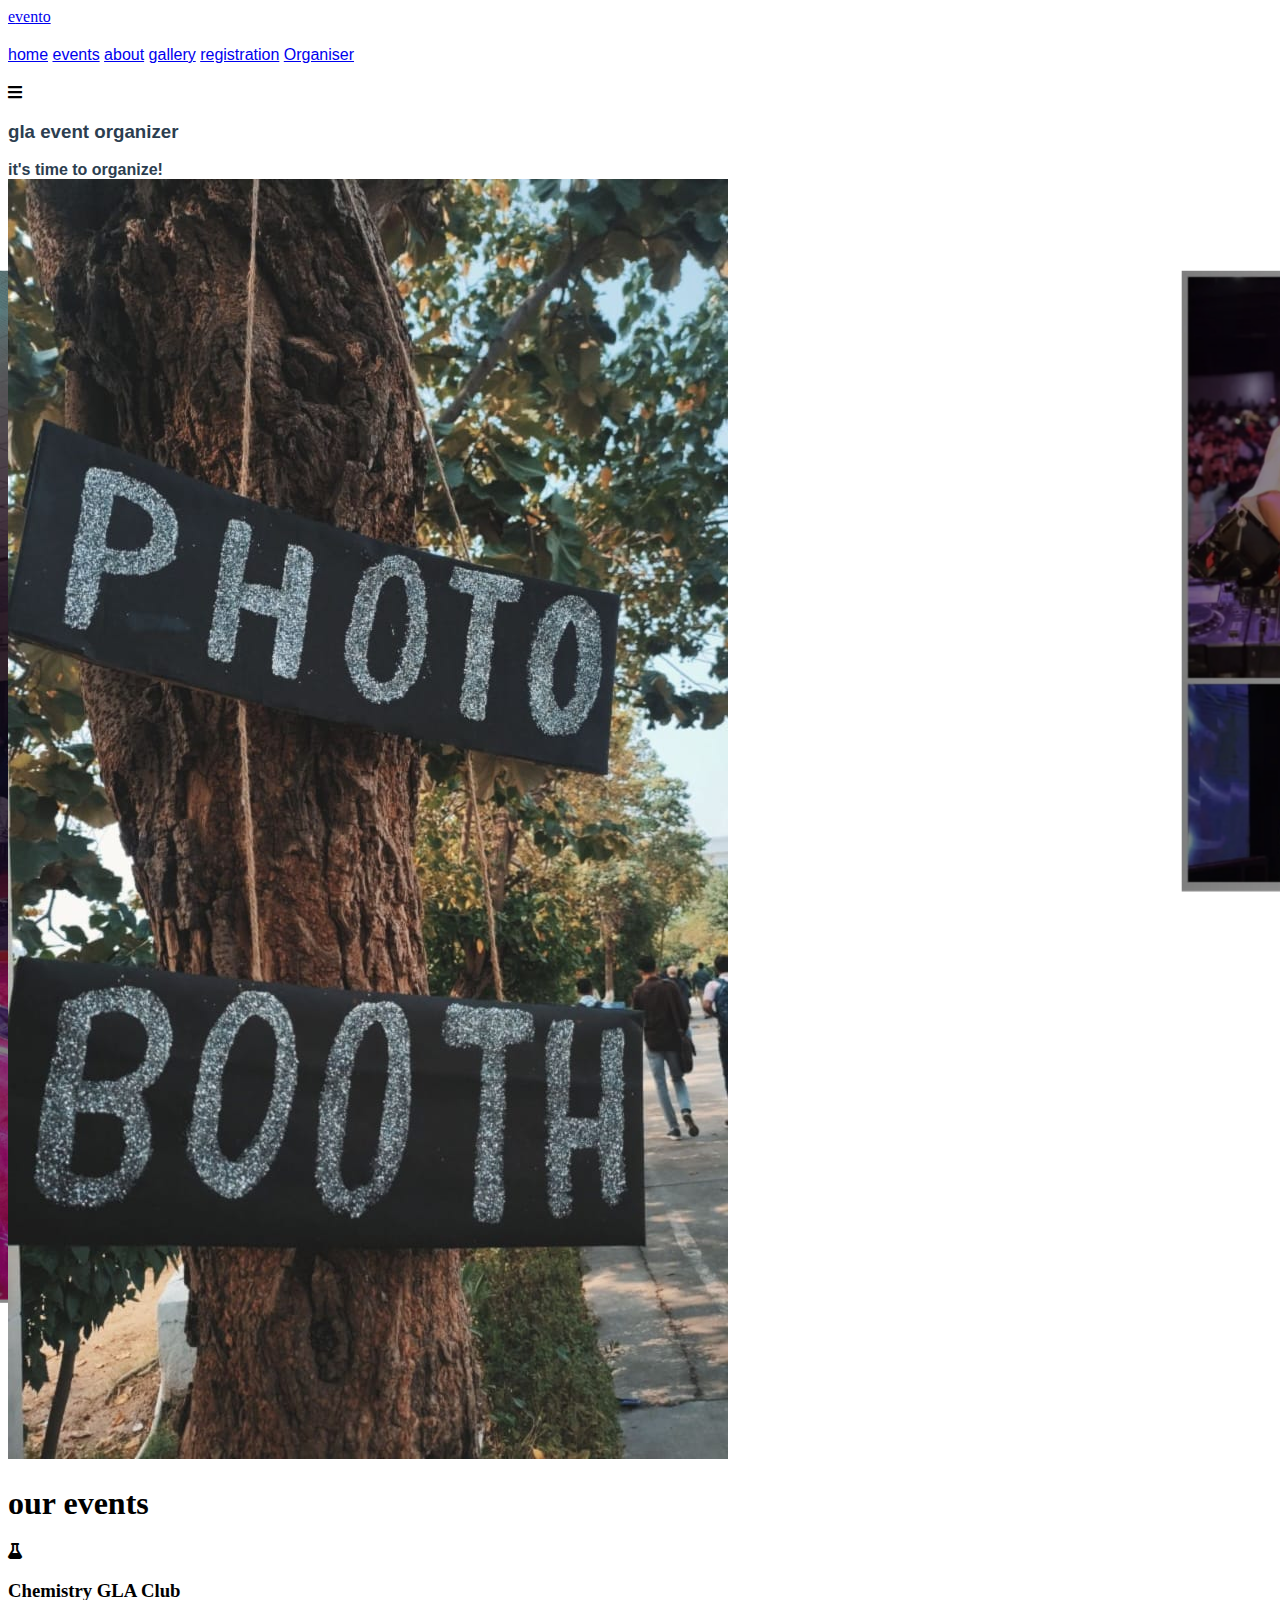
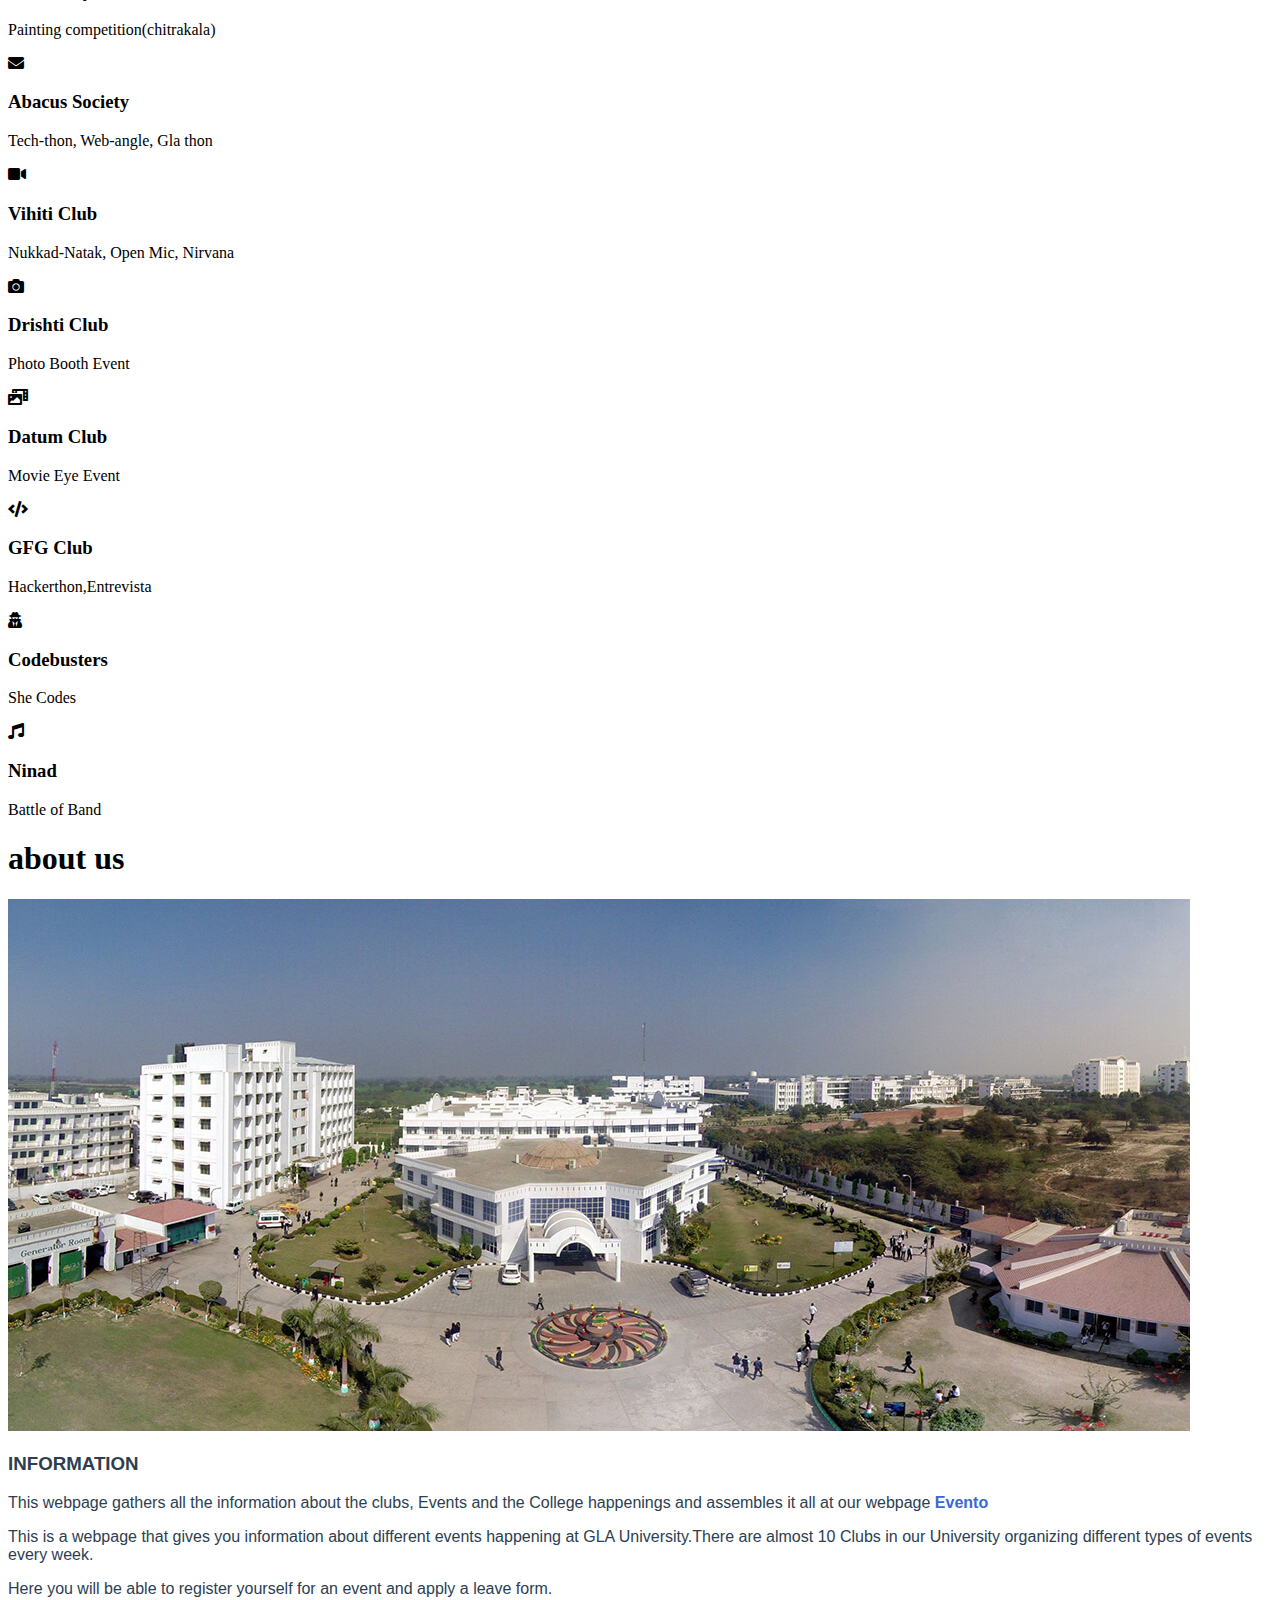
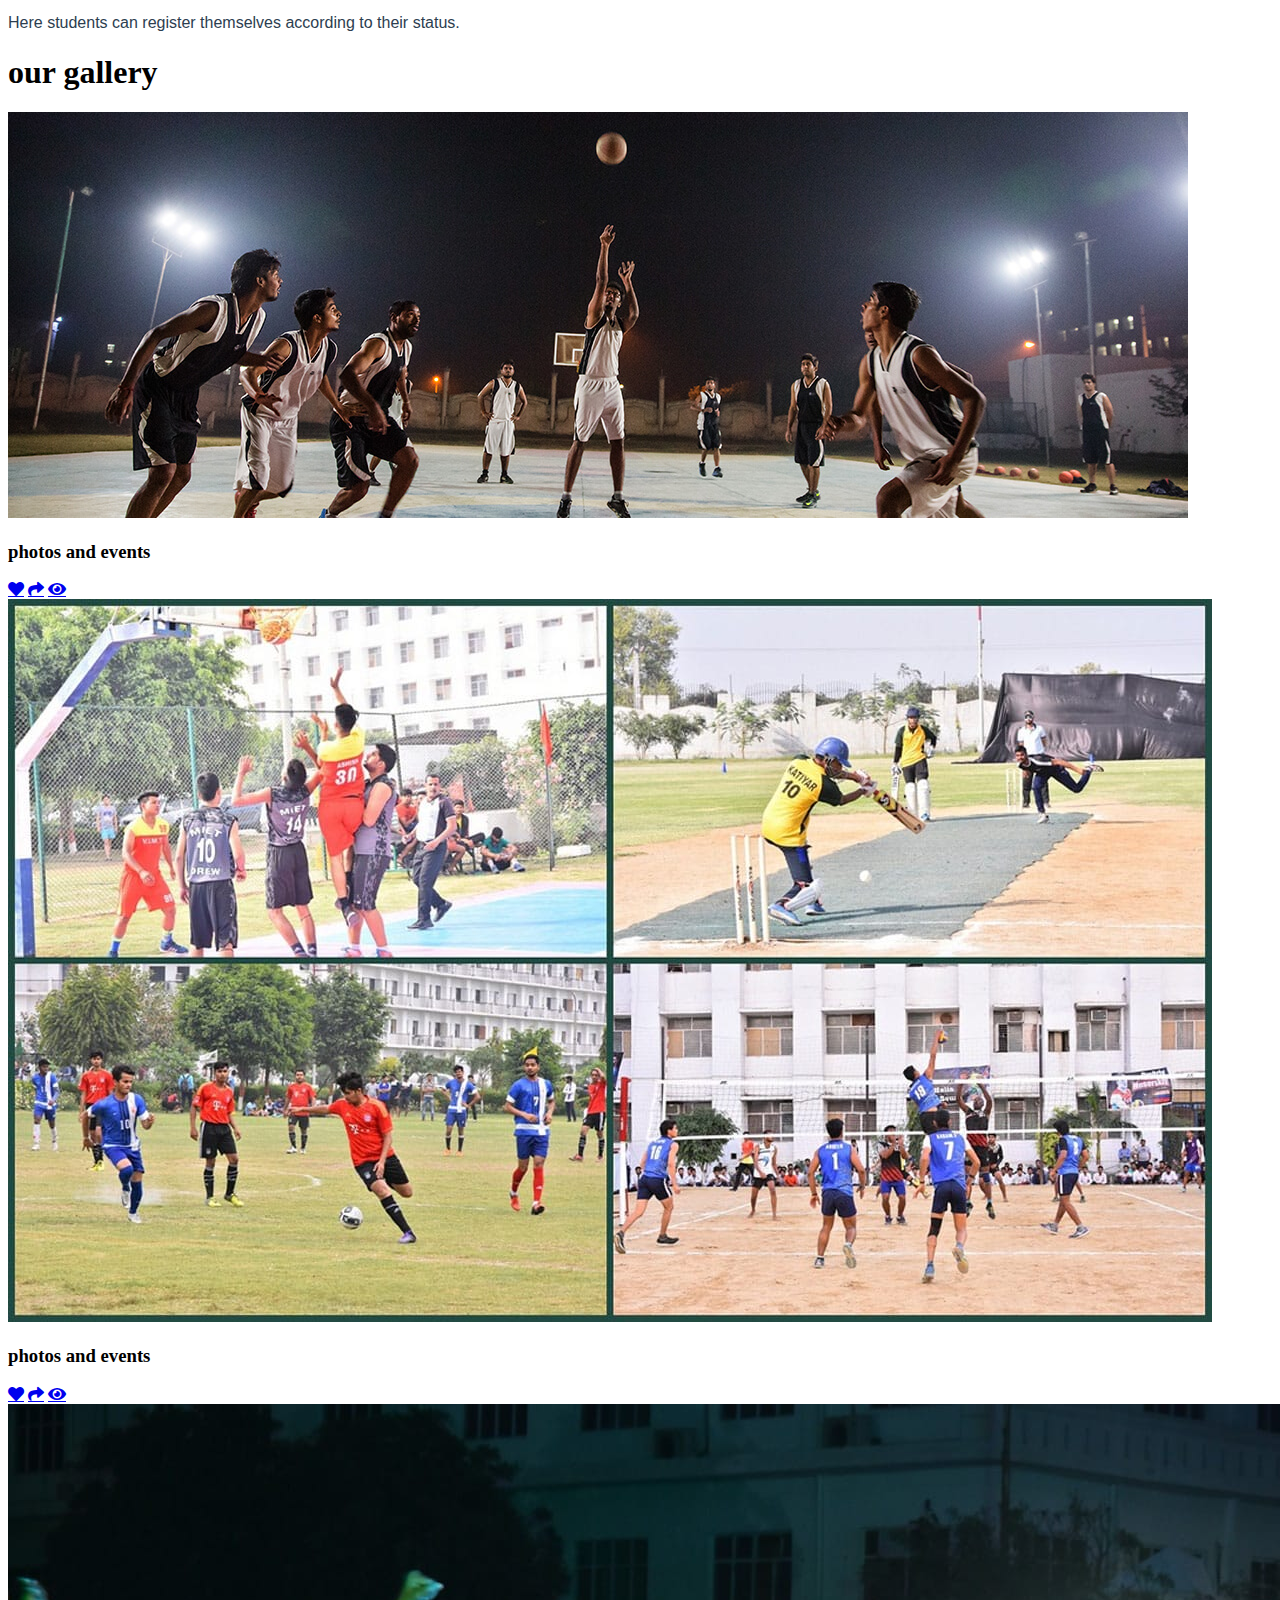
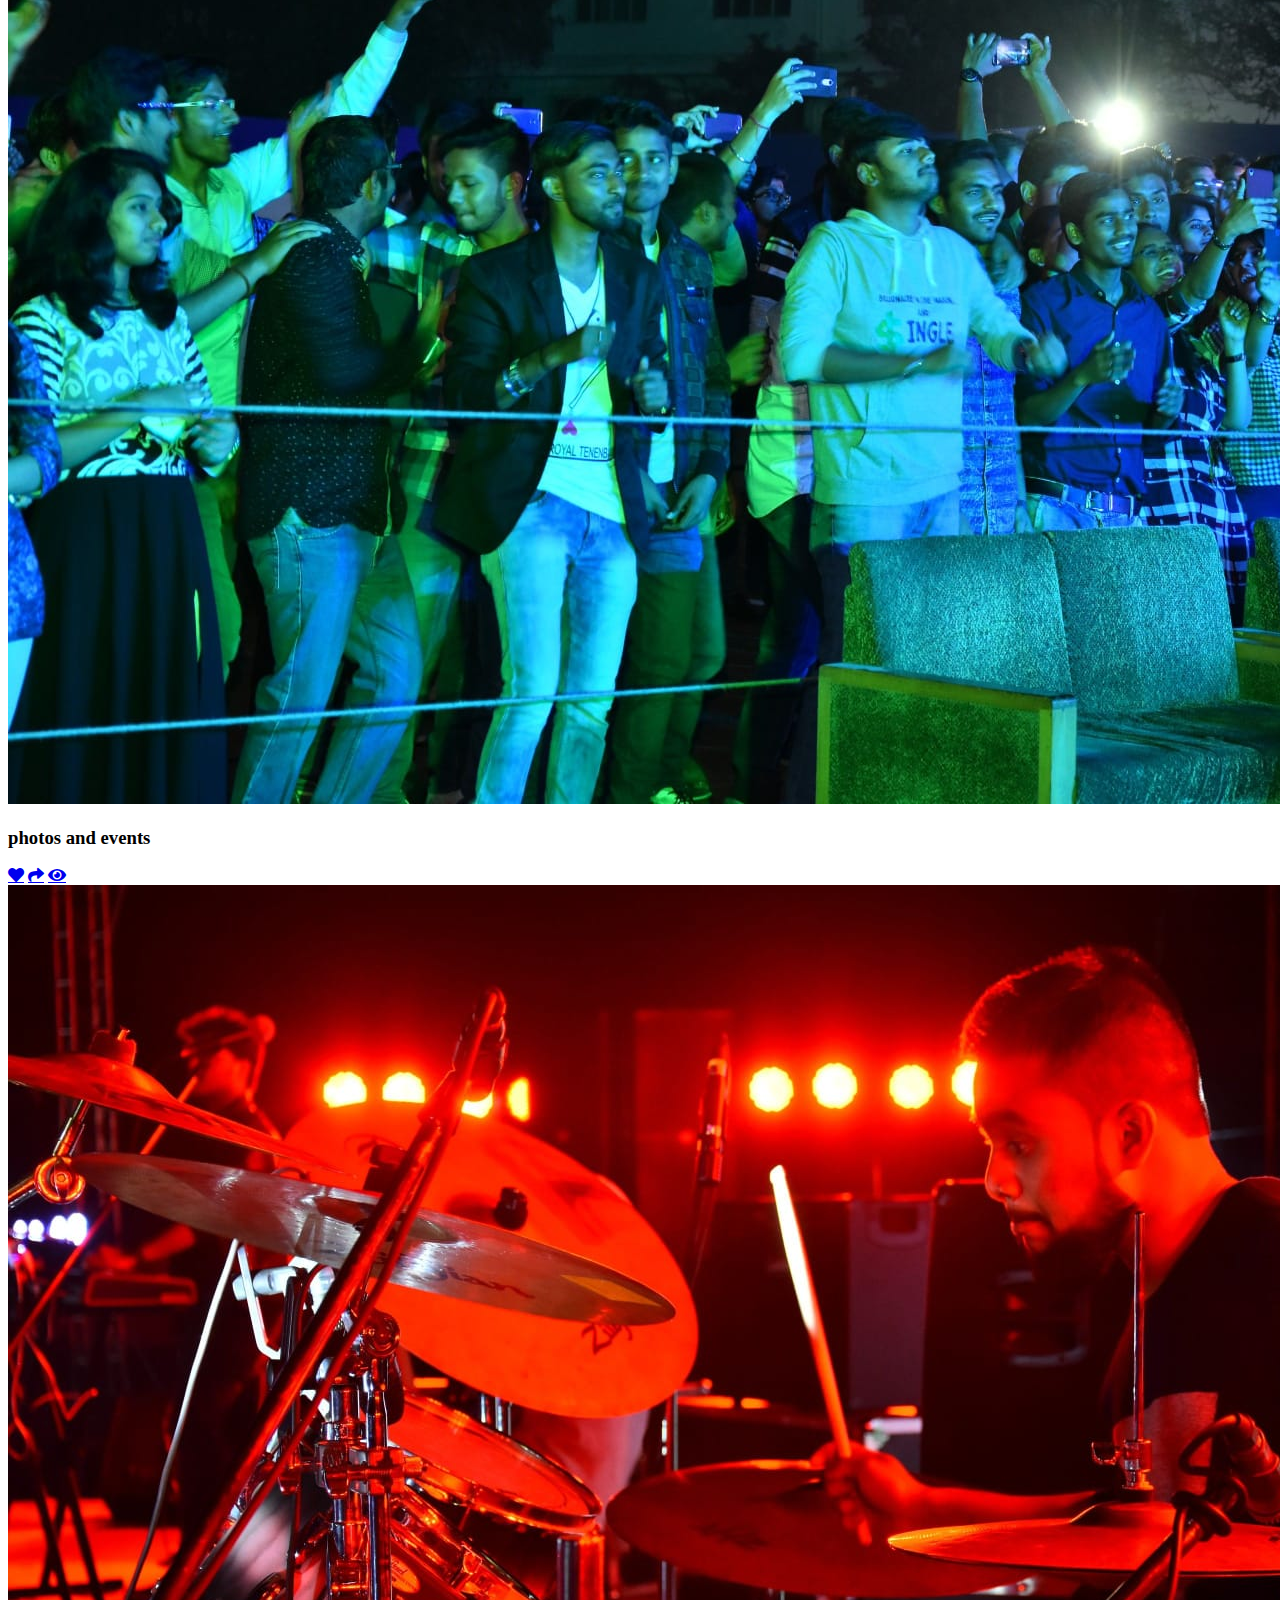
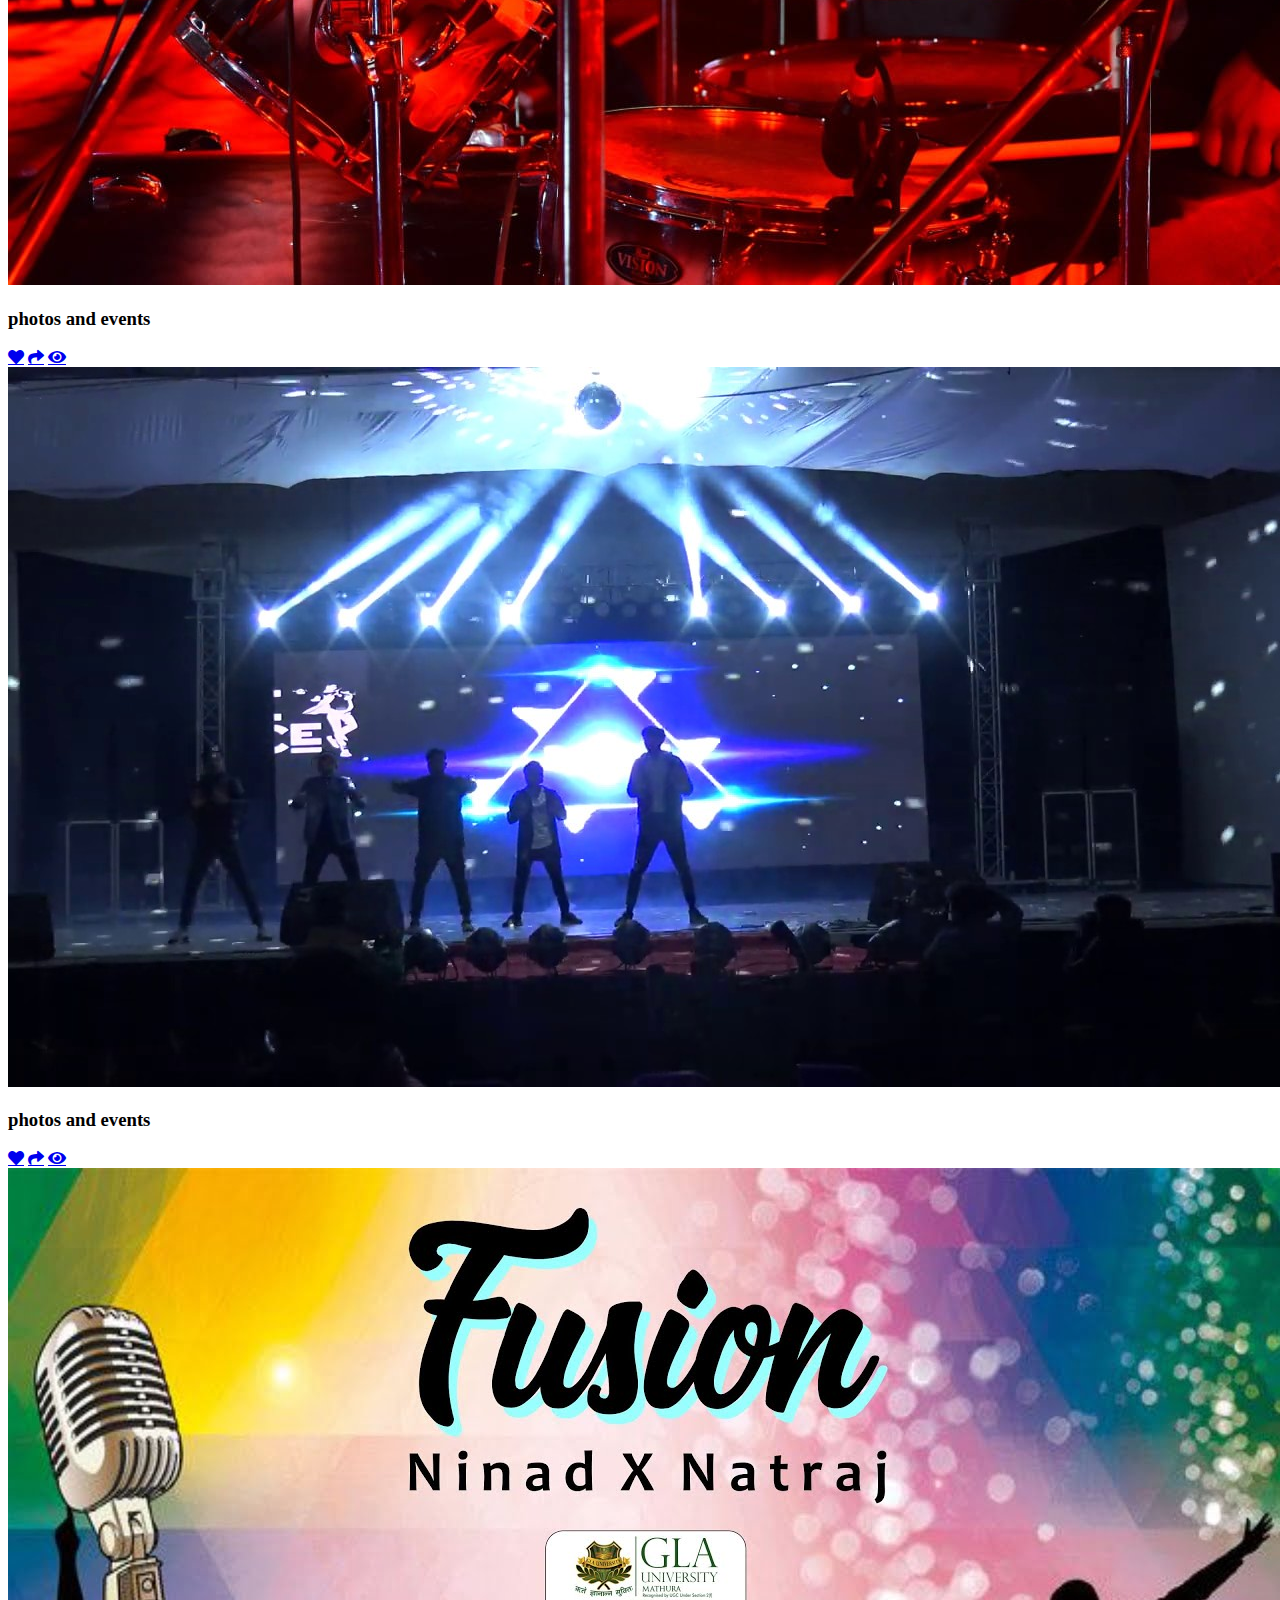
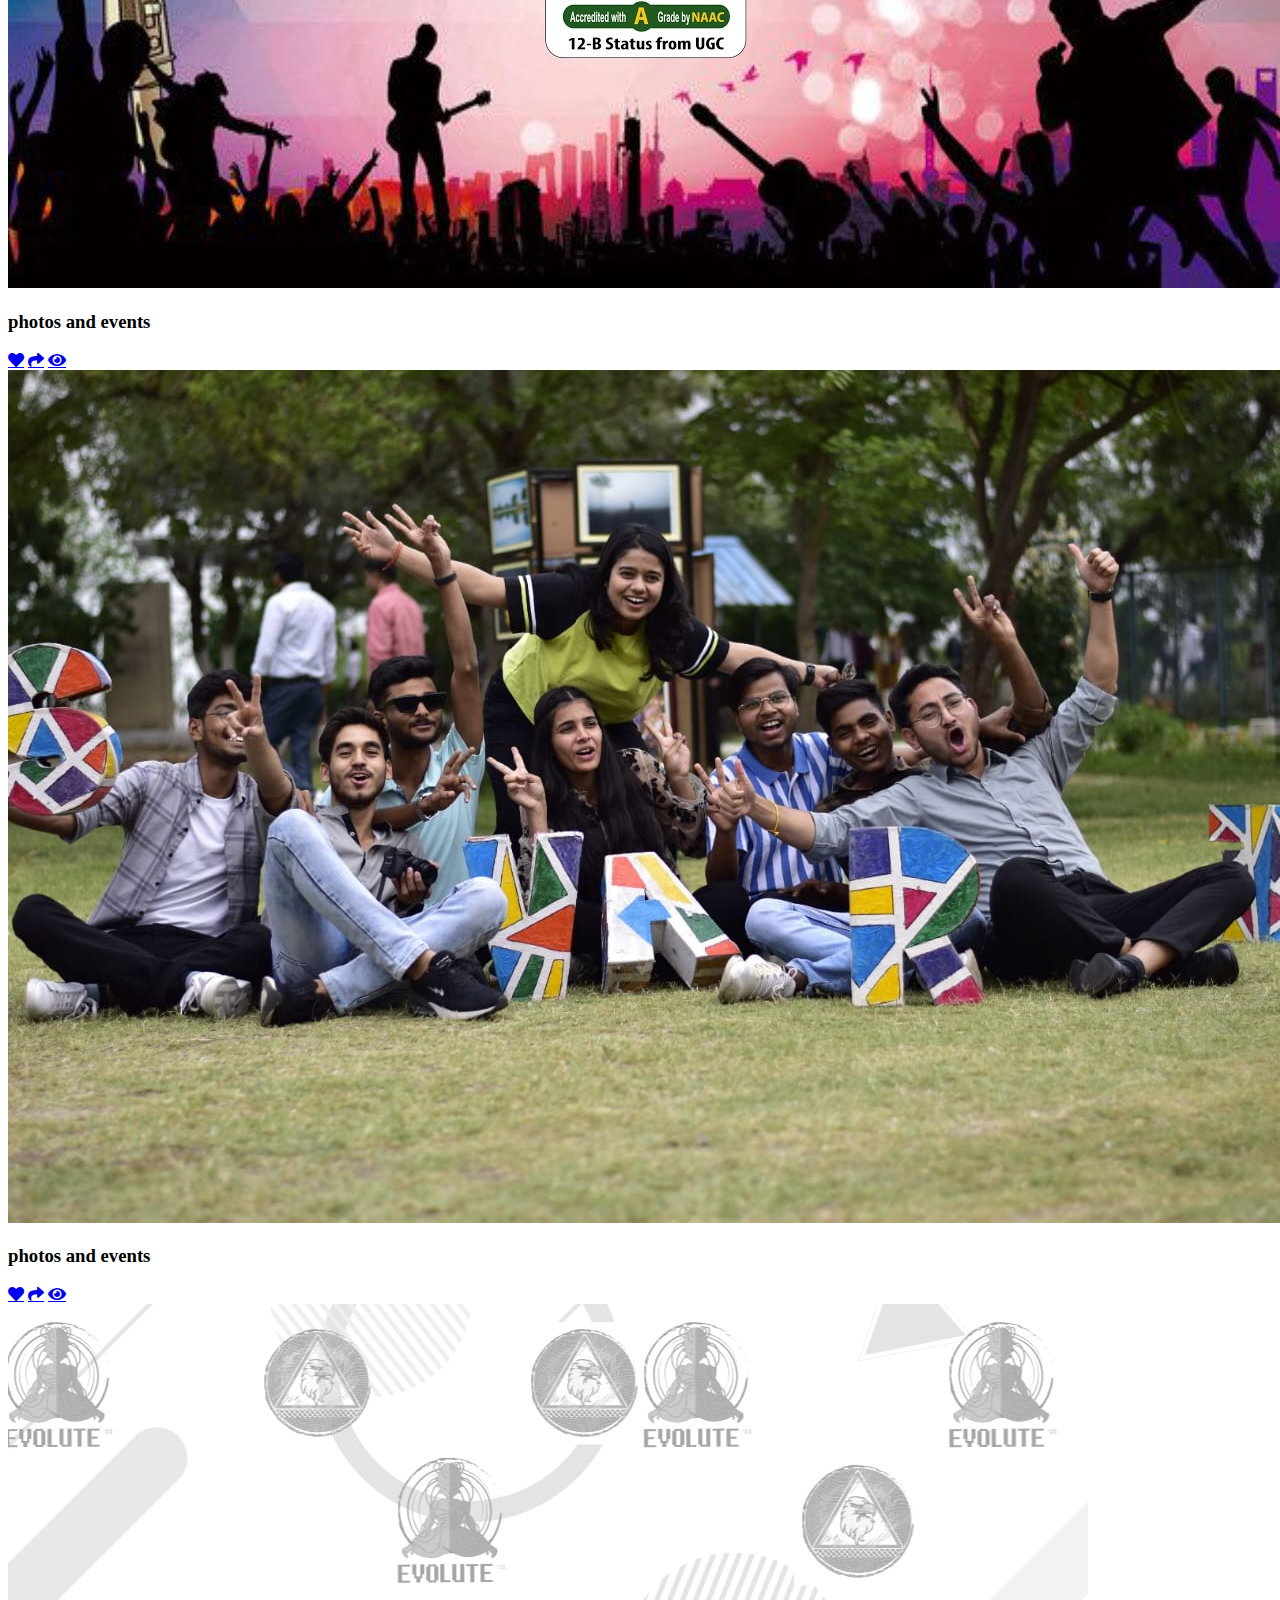
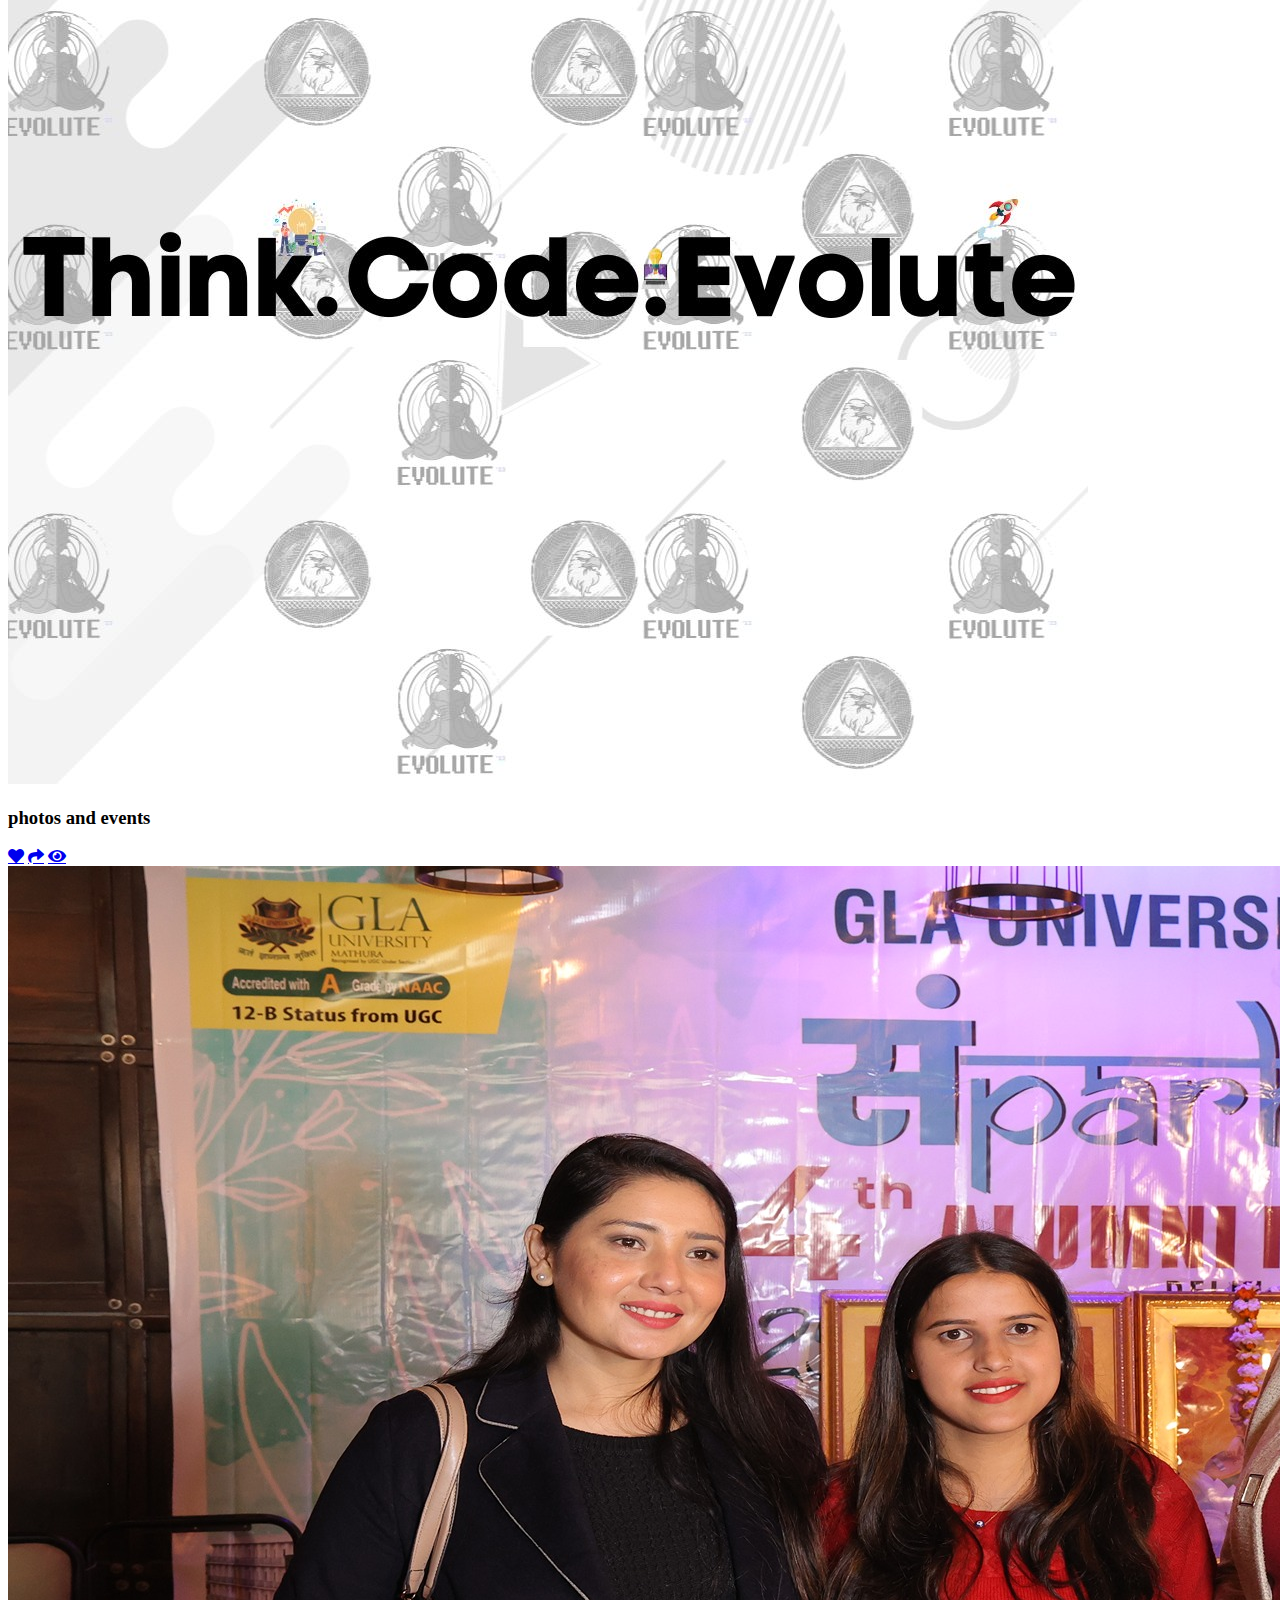
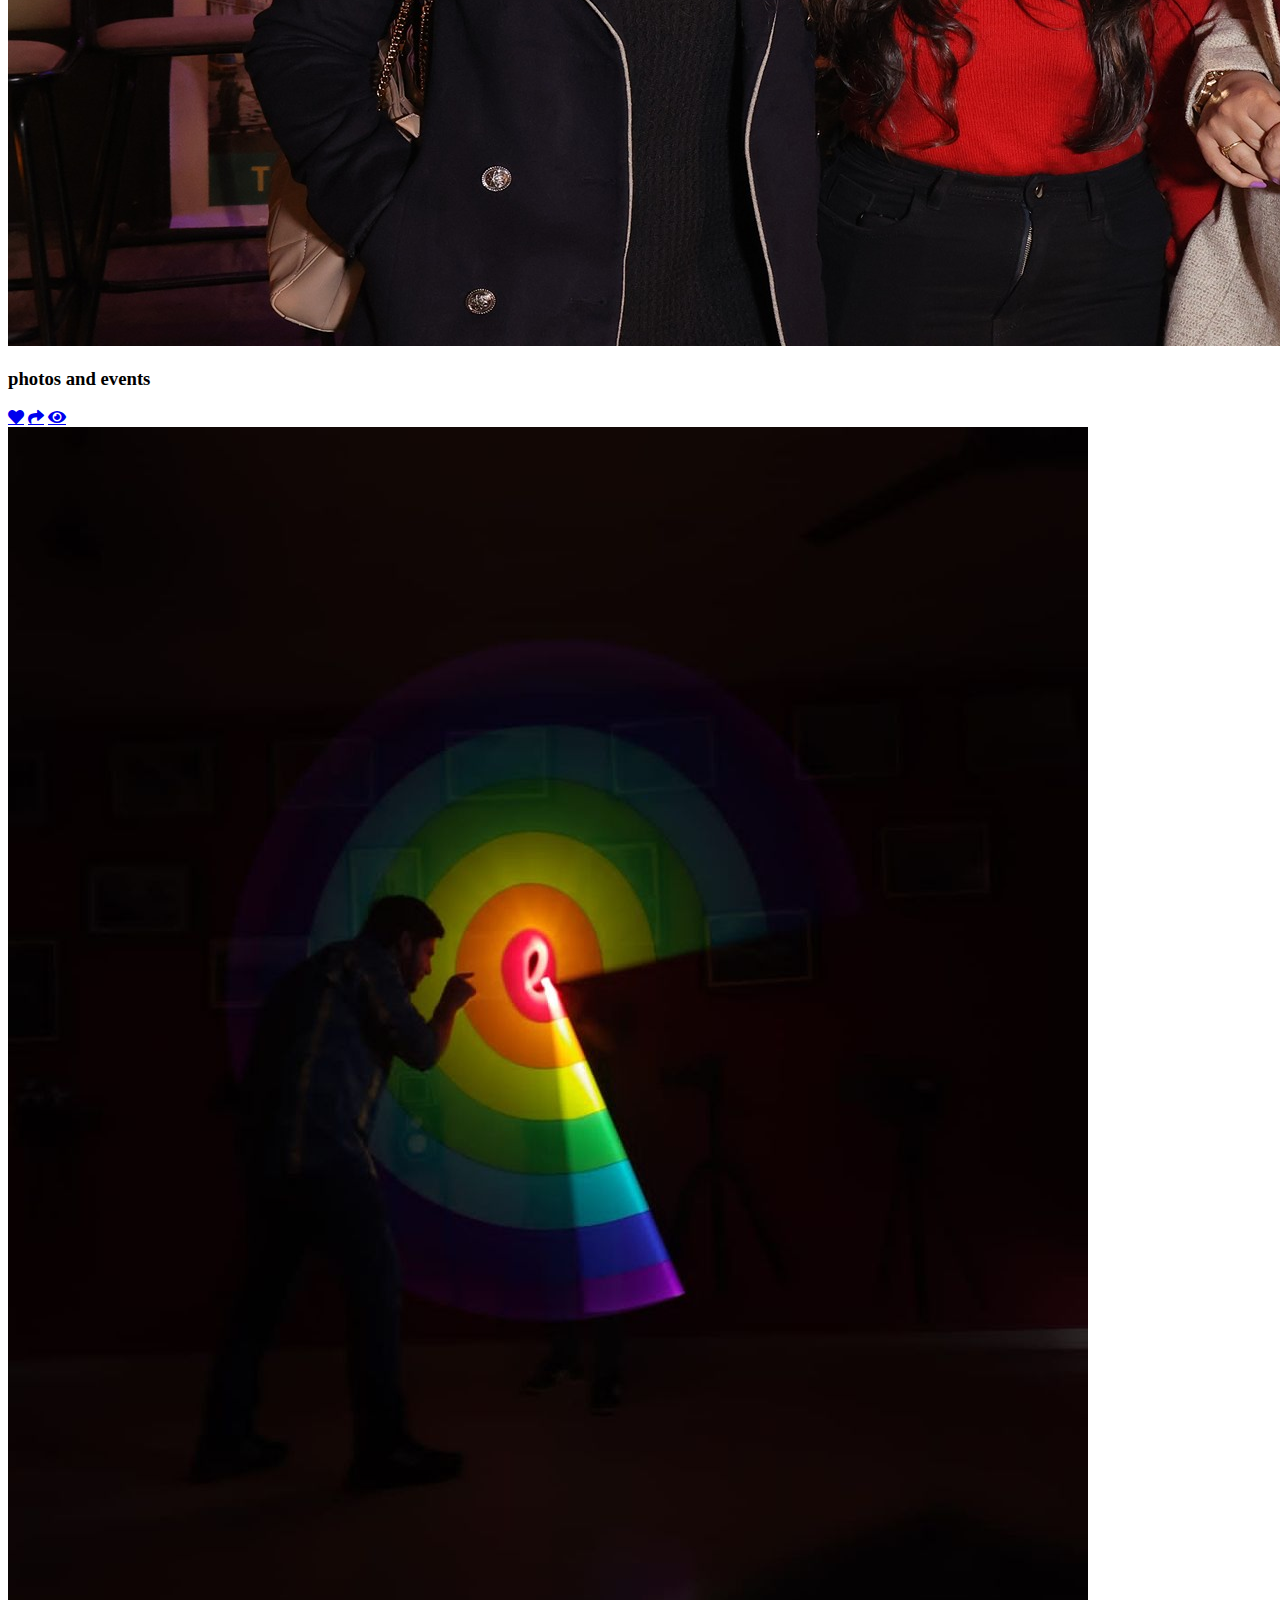
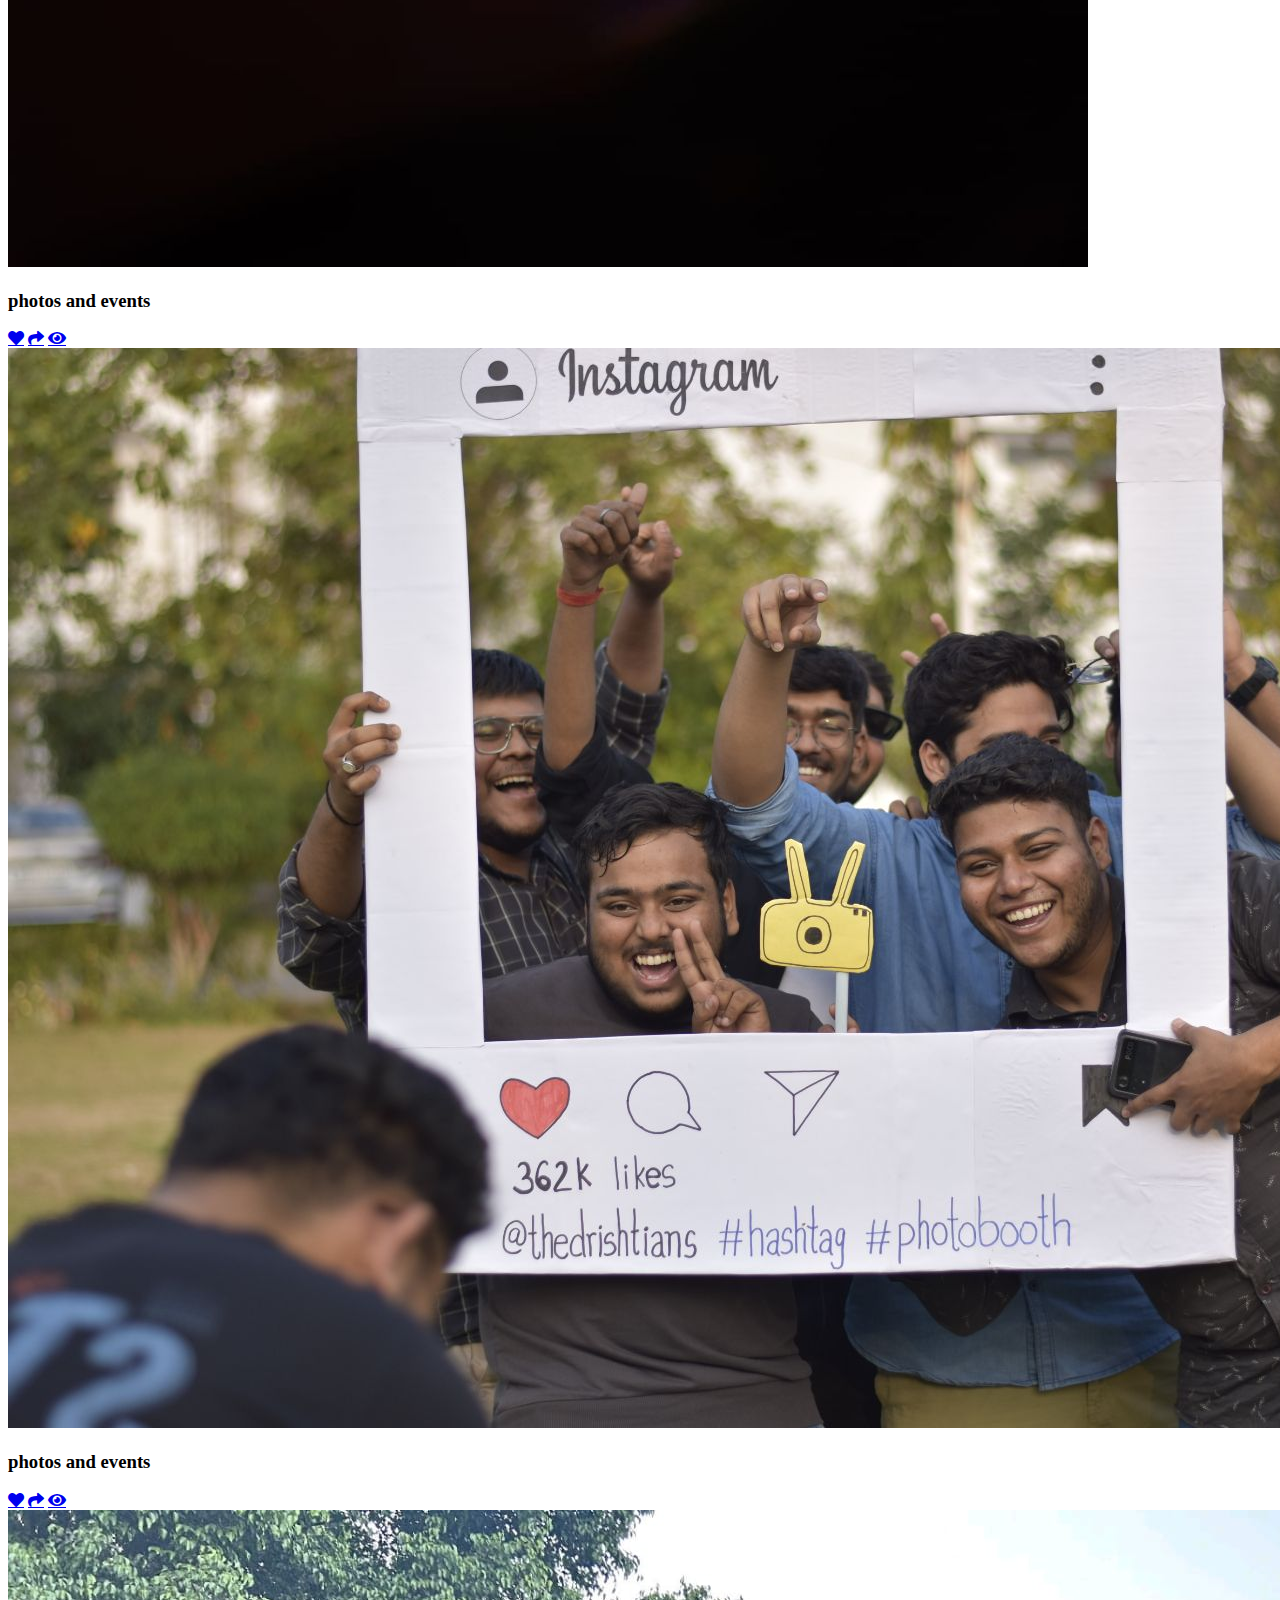
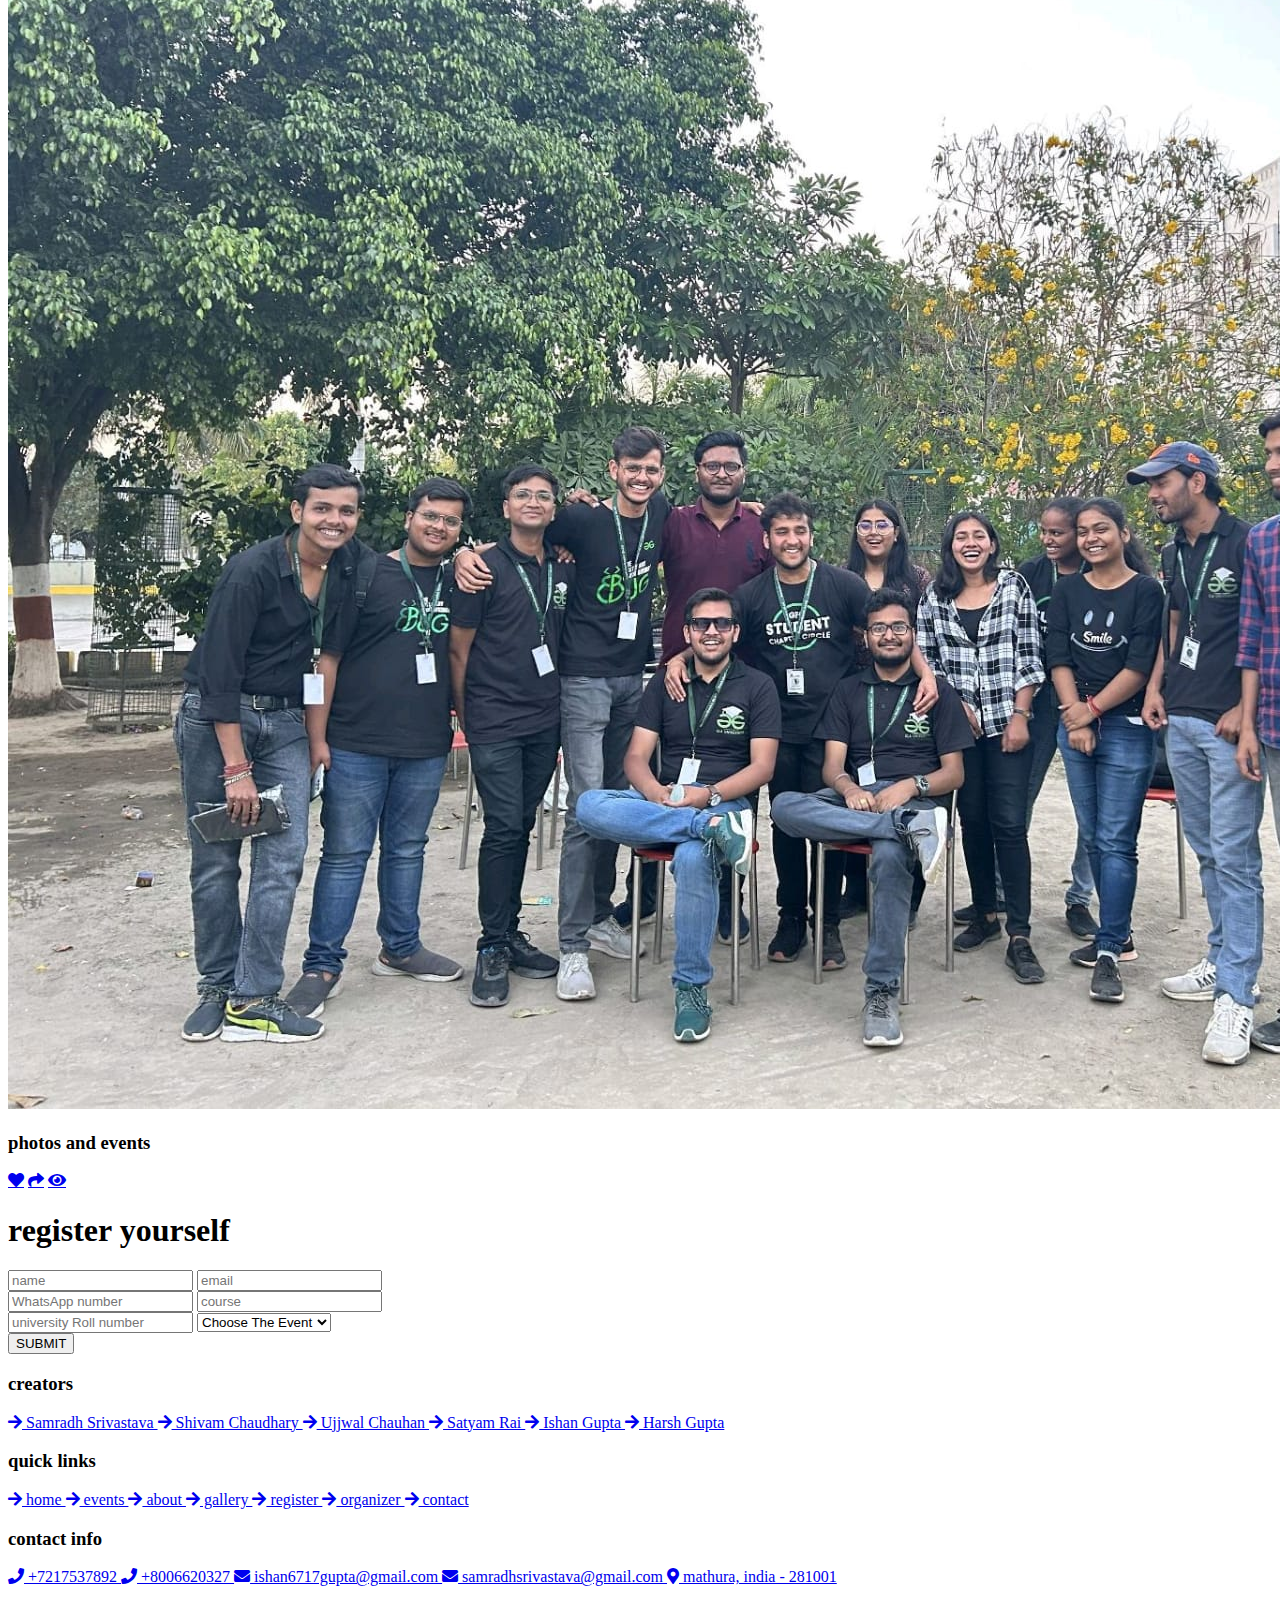
<file: event/index.html>
<!DOCTYPE html>
<html lang="en">
<head>
    <meta charset="UTF-8">
    <meta http-equiv="X-UA-Compatible" content="IE=edge">
    <meta name="viewport" content="width=device-width, initial-scale=1.0">
    <title>Event Organizer Website</title>

    <link rel="stylesheet" href="https://unpkg.com/swiper/swiper-bundle.min.css" />

    <!-- font awesome cdn link  -->
    <link rel="stylesheet" href="https://cdnjs.cloudflare.com/ajax/libs/font-awesome/5.15.4/css/all.min.css">

    <!-- custom css file link  -->
    <link rel="stylesheet" href="css\style.css">

</head>
<body>
    
<!-- header section starts  -->

<header class="header">

    <a href="#" class="logo"><span>e</span>vento</a>

    <nav class="navbar">
        <a href="#home">home</a>
        <a href="interface.html">events</a>
        <a href="#about">about</a>
        <a href="#gallery">gallery</a>
        <a href="#registration">registration</a>
        <a href="form.html">Organiser</a>
    </nav>

    <div id="menu-bars" class="fas fa-bars"></div>

</header>

<!-- header section ends -->

<!-- home section starts  -->

<section class="home" id="home">

    <div class="content">
        <h3><span> gla event organizer <br></h3> </span><b>it's time to organize!</b>
        
    </div>

    <div class="swiper-container home-slider">
        <div class="swiper-wrapper">
            <div class="swiper-slide"><img src="images/slide-1.jpg" alt=""></div>
            <div class="swiper-slide"><img src="images/slide-2.jpg" alt=""></div>
            <div class="swiper-slide"><img src="images/slide-3.jpg" alt=""></div>
            <div class="swiper-slide"><img src="images/slide-4.jpg" alt=""></div>
            <div class="swiper-slide"><img src="images/slide-5.jpg" alt=""></div>
            <div class="swiper-slide"><img src="images/slide-6.jpg" alt=""></div>
        </div>
    </div>

</section>

<!-- home section ends -->

<!-- service section starts  -->

<section class="service" id="events">

    <h1 class="heading"> our <span>events</span> </h1>

    <div class="box-container">

        <div class="box">
            <i class="fas fa-solid fa-flask"></i>
            <h3>Chemistry GLA Club</h3>
            <p>Painting competition(chitrakala)</p>
        </div>

        <div class="box">
            <i class="fas fa-envelope"></i>
            <h3>Abacus Society</h3>
            <p>Tech-thon, Web-angle, Gla thon </p>
        </div>

        <div class="box">
            <i class="fas fa-video"></i>
            <h3>Vihiti Club</h3>
            <p>Nukkad-Natak, Open Mic, Nirvana</p>
        </div>

        <div class="box">
            <i class="fas fa-camera"></i>
            <h3>Drishti Club</h3>
            <p>Photo Booth Event</p>
        </div>

        <div class="box">
            <i class="fas fa-photo-video"></i>
            <h3>Datum Club</h3>
            <p>Movie Eye Event</p>
        </div>

        <div class="box">
            <i class="fas fa-code"></i>
            <h3>GFG Club</h3>
            <p>Hackerthon,Entrevista</p>
        </div>

        <div class="box">
            <i class="fas fa-solid fa-user-secret"></i>
            <h3>Codebusters</h3>
            <p>She Codes</p>
        </div>

        <div class="box">
            <i class="fas fa-solid fa-music"></i>
            <h3>Ninad</h3>
            <p>Battle of Band</p>
        </div>

    </div>

</section>

<!-- service section ends -->

<!-- about section starts  -->

<section class="about" id="about">

<h1 class="heading"><span>about</span> us </h1>

<div class="row">

    <div class="image">
        <img src="images/gla.jpg" alt="">
    </div>

    <div class="content">
        <h3>INFORMATION</h3>
        <p>This webpage gathers all the information about the clubs, Events and the College happenings and assembles it all at our webpage <b style="color:#3867d6">Evento</b></p>
        <p>This is a webpage that gives you information about different events happening at GLA University.There are almost 10 Clubs in our University organizing different types of events every week.</p>
        <p>Here you will be able to register yourself for an event and apply a leave form.</p>
        <p>Here students can register themselves according to their status. </p>
    </div>

</div>

</section>

<!-- about section ends -->

<!-- gallery section starts  -->

<section class="gallery" id="gallery">

    <h1 class="heading">our <span>gallery</span></h1>

    <div class="box-container">

        <div class="box">
            <img src="images/e-1.jpg" alt="">
            <h3 class="title">photos and events</h3>
            <div class="icons">
                <a href="#" class="fas fa-heart"></a>
                <a href="#" class="fas fa-share"></a>
                <a href="#" class="fas fa-eye"></a>
            </div>
        </div>

        <div class="box">
            <img src="images/e-2.jpg" alt="">
            <h3 class="title">photos and events</h3>
            <div class="icons">
                <a href="#" class="fas fa-heart"></a>
                <a href="#" class="fas fa-share"></a>
                <a href="#" class="fas fa-eye"></a>
            </div>
        </div>

        <div class="box">
            <img src="images/e-3.jpg" alt="">
            <h3 class="title">photos and events</h3>
            <div class="icons">
                <a href="#" class="fas fa-heart"></a>
                <a href="#" class="fas fa-share"></a>
                <a href="#" class="fas fa-eye"></a>
            </div>
        </div>

        <div class="box">
            <img src="images/e-4.jpg" alt="">
            <h3 class="title">photos and events</h3>
            <div class="icons">
                <a href="#" class="fas fa-heart"></a>
                <a href="#" class="fas fa-share"></a>
                <a href="#" class="fas fa-eye"></a>
            </div>
        </div>

        <div class="box">
            <img src="images/e-5.jpg" alt="">
            <h3 class="title">photos and events</h3>
            <div class="icons">
                <a href="#" class="fas fa-heart"></a>
                <a href="#" class="fas fa-share"></a>
                <a href="#" class="fas fa-eye"></a>
            </div>
        </div>

        <div class="box">
            <img src="images/e-6.jpg" alt="">
            <h3 class="title">photos and events</h3>
            <div class="icons">
                <a href="#" class="fas fa-heart"></a>
                <a href="#" class="fas fa-share"></a>
                <a href="#" class="fas fa-eye"></a>
            </div>
        </div>

        <div class="box">
            <img src="images/e-7.jpg" alt="">
            <h3 class="title">photos and events</h3>
            <div class="icons">
                <a href="#" class="fas fa-heart"></a>
                <a href="#" class="fas fa-share"></a>
                <a href="#" class="fas fa-eye"></a>
            </div>
        </div>

        <div class="box">
            <img src="images/e-8.jpg" alt="">
            <h3 class="title">photos and events</h3>
            <div class="icons">
                <a href="#" class="fas fa-heart"></a>
                <a href="#" class="fas fa-share"></a>
                <a href="#" class="fas fa-eye"></a>
            </div>
        </div>

        <div class="box">
            <img src="images/e9.jpg" alt="">
            <h3 class="title">photos and events</h3>
            <div class="icons">
                <a href="#" class="fas fa-heart"></a>
                <a href="#" class="fas fa-share"></a>
                <a href="#" class="fas fa-eye"></a>
            </div>
        </div>

        <div class="box">
            <img src="images/e-10.jpg" alt="">
            <h3 class="title">photos and events</h3>
            <div class="icons">
                <a href="#" class="fas fa-heart"></a>
                <a href="#" class="fas fa-share"></a>
                <a href="#" class="fas fa-eye"></a>
            </div>
        </div>

        <div class="box">
            <img src="images/e-11.jpg" alt="">
            <h3 class="title">photos and events</h3>
            <div class="icons">
                <a href="#" class="fas fa-heart"></a>
                <a href="#" class="fas fa-share"></a>
                <a href="#" class="fas fa-eye"></a>
            </div>
        </div>

        <div class="box">
            <img src="images/e-12.jpg" alt="">
            <h3 class="title">photos and events</h3>
            <div class="icons">
                <a href="#" class="fas fa-heart"></a>
                <a href="#" class="fas fa-share"></a>
                <a href="#" class="fas fa-eye"></a>
            </div>
        </div>

    </div>

</section>

<!-- gallery section ends -->

<!-- contact section starts  -->

<section class="contact" id="registration">

    <h1 class="heading"> <span>register</span> yourself </h1>

    <form action="a.php">
        <div class="inputBox">
            <input type="text" placeholder="name" name="Name" required>
            <input type="email" placeholder="email" name="email" required>
        </div>
        <div class="inputBox">
            <input type="number" placeholder="WhatsApp number" name="mobile" required>
            <input type="text" placeholder="course" name="course" required>
        </div>
        <div class="inputBox">
            <input type="number" placeholder="university Roll number" name="roll" required>
            <select id="cars" name="event" >
                 <option value="choose" selected>Choose The Event</option>
                 <option value="Chitrakala">Chitrakala</option>
                 <option value="Tech-Thon">Tech-Thon</option>
                 <option value="Web-angle">Web-angle</option>
                 <option value="Gla-thon">Gla-thon</option>
                 <option value="Singing">Nukkad-Natak</option>
                 <option value="Dancing">Open Mic</option>
                 <option value="Poetry">Nirvana</option>
                 <option value="Photo-Booth Event">Photo-Booth Event</option>
                 <option value="Movie Eye Event">Movie Eye Event</option>
                 <option value="Hackerthon">Hackerthon</option>
                 <option value="Entrevista">Entrevista</option>
                 <option value="She Codes">She Codes</option>
                 <option value="Srijan">Battle of Band</option>
            </select>
        </div>
        <input type="submit" value="SUBMIT" class="btn">
    </form>

</section>

<!-- contact section ends -->

<!-- footer section starts  -->

<section class="footer">

    <div class="box-container">

        <div class="box">
            <h3>creators</h3>
            <a href="#"> <i class="fas fa-arrow-right"></i> Samradh Srivastava </a>
            <a href="#"> <i class="fas fa-arrow-right"></i> Shivam Chaudhary </a>
            <a href="#"> <i class="fas fa-arrow-right"></i> Ujjwal Chauhan </a>
            <a href="#"> <i class="fas fa-arrow-right"></i> Satyam Rai </a>
            <a href="#"> <i class="fas fa-arrow-right"></i> Ishan Gupta </a>
            <a href="#"> <i class="fas fa-arrow-right"></i> Harsh Gupta </a>
        </div>

        <div class="box">
            <h3>quick links</h3>
            <a href="#"> <i class="fas fa-arrow-right"></i> home </a>
            <a href="#"> <i class="fas fa-arrow-right"></i> events </a>
            <a href="#"> <i class="fas fa-arrow-right"></i> about </a>
            <a href="#"> <i class="fas fa-arrow-right"></i> gallery </a>
            <a href="#"> <i class="fas fa-arrow-right"></i> register </a>
            <a href="#"> <i class="fas fa-arrow-right"></i> organizer </a>
            <a href="#"> <i class="fas fa-arrow-right"></i> contact </a>
        </div>

        <div class="box">
            <h3>contact info</h3>
            <a href="#"> <i class="fas fa-phone"></i> +7217537892 </a>
            <a href="#"> <i class="fas fa-phone"></i> +8006620327 </a>
            <a href="#"> <i class="fas fa-envelope"></i> ishan6717gupta@gmail.com </a>
            <a href="#"> <i class="fas fa-envelope"></i> samradhsrivastava@gmail.com </a>
            <a href="https://www.google.com/maps/search/mathura+location+link/@27.6003502,77.3363337,10z/data=!3m1!4b1"> <i class="fas fa-map-marker-alt"></i> mathura, india - 281001 </a>
        </div>

        <div class="box">
            <h3>follow us</h3>
            <a href="https://www.facebook.com/ujjwal.chauhan.9847?mibextid=ZbWKwL"> <i class="fab fa-facebook-f"></i> facebook </a>
            <a href="https://twitter.com/SamradhSrivast4?t=U0V7lzyEdoRLSx4iPwTeOg&s=08"> <i class="fab fa-twitter"></i> twitter </a>
            <a href="https://www.instagram.com/satyam_raiiiii/"> <i class="fab fa-instagram"></i> instagram </a>
            <a href="https://www.linkedin.com/in/ishan-gupta-6658b4249/"> <i class="fab fa-linkedin"></i> linkedin </a>
        </div>

    </div>

    <div class="credit"> created by <span>Team 404 found</span> | all rights reserved </div>

</section>

<!-- footer section ends -->

<!-- theme toggler  -->

<div class="theme-toggler">

    <div class="toggle-btn">
        <i class="fas fa-cog"></i>
    </div>

    <h3>choose color</h3>

    <div class="buttons">
        <div class="theme-btn" style="background: #3867d6;"></div>
        <div class="theme-btn" style="background: #f7b731;"></div>
        <div class="theme-btn" style="background: #ff0033;"></div>
        <div class="theme-btn" style="background: #20bf6b;"></div>
        <div class="theme-btn" style="background: #fa8231;"></div>
        <div class="theme-btn" style="background: #FC427B;"></div>
    </div>

</div>





















<script src="https://unpkg.com/swiper/swiper-bundle.min.js"></script>

<!-- custom js file link  -->
<script src="js/script.js"></script>

</body>
</html>
</file>
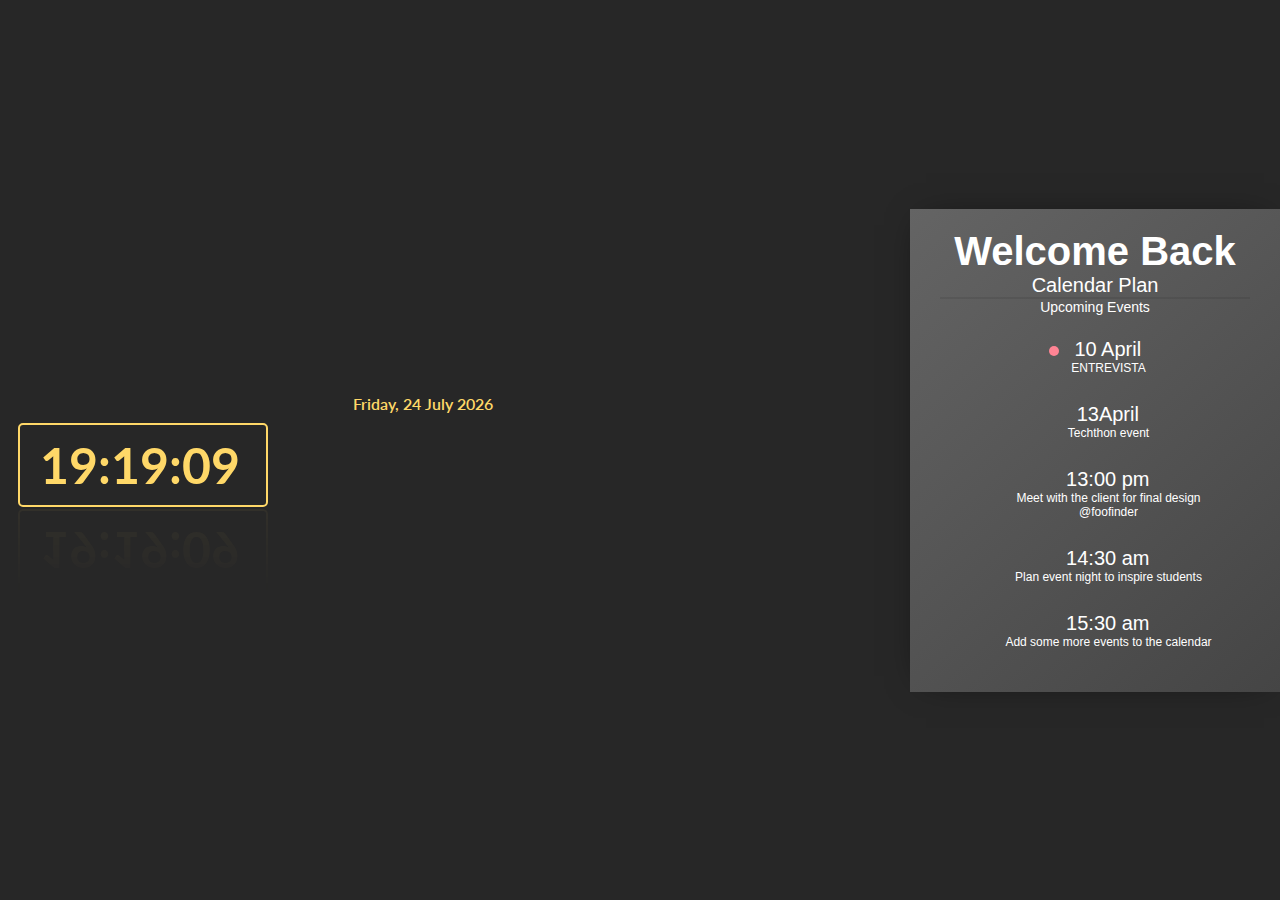
<file: calender.html>
<!DOCTYPE html>
<html lang="en">
<head>
    <meta charset="UTF-8">
    <meta http-equiv="X-UA-Compatible" content="IE=edge">
    <meta name="viewport" content="width=device-width, initial-scale=1.0">
    <title>Document</title>
</head>
<body>
    <div class="container">
        <div class="display-date">
          <span id="day">day</span>,
          <span id="daynum">00</span>
          <span id="month">month</span>
          <span id="year">0000</span>
        </div>
        <div class="display-time"></div>
      </div>
      <div class="calendar dark">
          <div class="calendar_header">
            <h1 class = "header_title">Welcome Back</h1>
            <p class="header_copy"> Calendar Plan</p>
          </div>
          
          <div class="calendar_events">
            <p class="ce_title"> Upcoming Events</p>
            <div class="event_item">
              <div class="ei_Dot dot_active"></div>
              <div class="ei_Title">10 April</div>
              <div class="ei_Copy">ENTREVISTA</div>
            </div>
            <div class="event_item">
              <div class="ei_Dot"></div>
              <div class="ei_Title">13April</div>
              <div class="ei_Copy">Techthon event</div>
            </div>
            <div class="event_item">
              <div class="ei_Dot"></div>
              <div class="ei_Title">13:00 pm</div>
              <div class="ei_Copy">Meet with the client for final design <br> @foofinder</div>
            </div>
            <div class="event_item">
              <div class="ei_Dot"></div>
              <div class="ei_Title">14:30 am</div>
              <div class="ei_Copy">Plan event night to inspire students</div>
            </div>
            <div class="event_item">
              <div class="ei_Dot"></div>
              <div class="ei_Title">15:30 am</div>
              <div class="ei_Copy">Add some more events to the calendar</div>
            </div>
          </div>
        </div>
      
      </div>
<style>
    @import url("https://fonts.googleapis.com/css2?family=Lato&display=swap");

html {
  font-size: 62.5%;
}

* {
  margin: 0;
  padding: 0;
  box-sizing: border-box;
}

body {
  font-family: "Lato", sans-serif;
  background: #272727;
  color: #ffd868;
  display: flex;
  justify-content: center;
  align-items: center;
  height: 100vh;
}

.display-date {
  text-align: center;
  margin-bottom: 10px;
  font-size: 1.6rem;
  font-weight: 600;
}

.display-time {
  display: flex;
  width: 250px;
  align-items: center;
  font-size: 5rem;
  font-weight: bold;
  border: 2px solid #ffd868;
  padding: 10px 20px;
  border-radius: 5px;
  transition: ease-in-out 0.1s;
  transition-property: background, box-shadow, color;
  -webkit-box-reflect: below 2px
    linear-gradient(transparent, rgba(255, 255, 255, 0.05));
}

.display-time:hover {
  background: #ffd868;
  box-shadow: 0 0 30px#ffd868;
  color: #272727;
  cursor: pointer;
}
    $off_white:#fafafa;
$light_grey:#A39D9E;
*{
  box-sizing:border-box;
}

body{
  background-color: $off_white;
}

.container{
  margin:100px auto;
  width:809px;
}

.light{
  background-color: #fff;
}
.dark{
  margin-left: 65px;
}

.calendar{
  width:370px;
  box-shadow: 0px 0px 35px -16px rgba(0,0,0,0.75);
  font-family: 'Roboto', sans-serif;
  padding: 20px 30px;
  color:#363b41;
  display: inline-block;
  font-size: 20px;
  text-align: center
}

.calendar_header{
  border-bottom: 2px solid rgba(0, 0, 0, 0.08);
}

.header_copy{
  color:$light_grey;
  font-size:20px;
}
.calendar_plan{
  margin:20px 0 40px;
}
.cl_plan{
  width:100%;
  height: 140px;
  background-image: linear-gradient(-222deg, #FF8494, #ffa9b7);
  box-shadow: 0px 0px 52px -18px rgba(0, 0, 0, 0.75);
  padding:30px;
  color:#fff;
}
.cl_title{
  
}
.cl_copy{
  font-size:20px;
  margin: 20px 0;
  display: inline-block;
}

.cl_add{
  display: inline-block;
  width: 40px;
  height:40px;
  border-radius:50%;
  background-color: #fff;
  cursor: pointer;
  margin:0 0 0 65px;
  color:#c2c2c2;
  padding: 11px 13px;
}
.calendar_events{
  color:$light_grey;
}
.ce_title{
  font-size:14px;
}

.event_item{
  margin: 18px 0;
  padding:5px;
  cursor: pointer;
  &:hover{
    background-image: linear-gradient(-222deg, #FF8494, #ffa9b7);
    box-shadow: 0px 0px 52px -18px rgba(0, 0, 0, 0.75);
    .ei_Dot{
      background-color: #fff;
    }
    .ei_Copy,.ei_Title{
      color:#fff;
    }
  }
}

.ei_Dot,.ei_Title{
  display:inline-block;
}

.ei_Dot{
  border-radius:50%;
  width:10px;
  height: 10px;
  background-color: $light_grey;
  box-shadow: 0px 0px 52px -18px rgba(0, 0, 0, 0.75);
}
.dot_active{
  background-color: #FF8494;
}

.ei_Title{
  margin-left:10px;
  color:#363b41;
}

.ei_Copy{
  font-size:12px;
  margin-left:27px;
}

.dark{
  background-image: linear-gradient(-222deg, #646464, #454545);
  color:#fff;
  .header_title,.ei_Title,.ce_title{
    color:#fff;
  }
  
}

</style>   
<!-- <center>  -->
<script>
    // const centerText=()=>
    const displayTime = document.querySelector(".display-time");
// Time
function showTime() {
  let time = new Date();
  displayTime.innerText = time.toLocaleTimeString("en-US", { hour12: false });
  setTimeout(showTime, 1000);
}

showTime();

// Date
function updateDate() {
  let today = new Date();

  // return number
  let dayName = today.getDay(),
    dayNum = today.getDate(),
    month = today.getMonth(),
    year = today.getFullYear();

  const months = [
    "January",
    "February",
    "March",
    "April",
    "May",
    "June",
    "July",
    "August",
    "September",
    "October",
    "November",
    "December",
  ];
  const dayWeek = [
    "Sunday",
    "Monday",
    "Tuesday",
    "Wednesday",
    "Thursday",
    "Friday",
    "Saturday",
  ];
  // value -> ID of the html element
  const IDCollection = ["day", "daynum", "month", "year"];
  // return value array with number as a index
  const val = [dayWeek[dayName], dayNum, months[month], year];
  for (let i = 0; i < IDCollection.length; i++) {
    document.getElementById(IDCollection[i]).firstChild.nodeValue = val[i];
  }
}

updateDate();
// centerText();
</script>  
    <!-- </center> -->
</body>
</html>
</file>
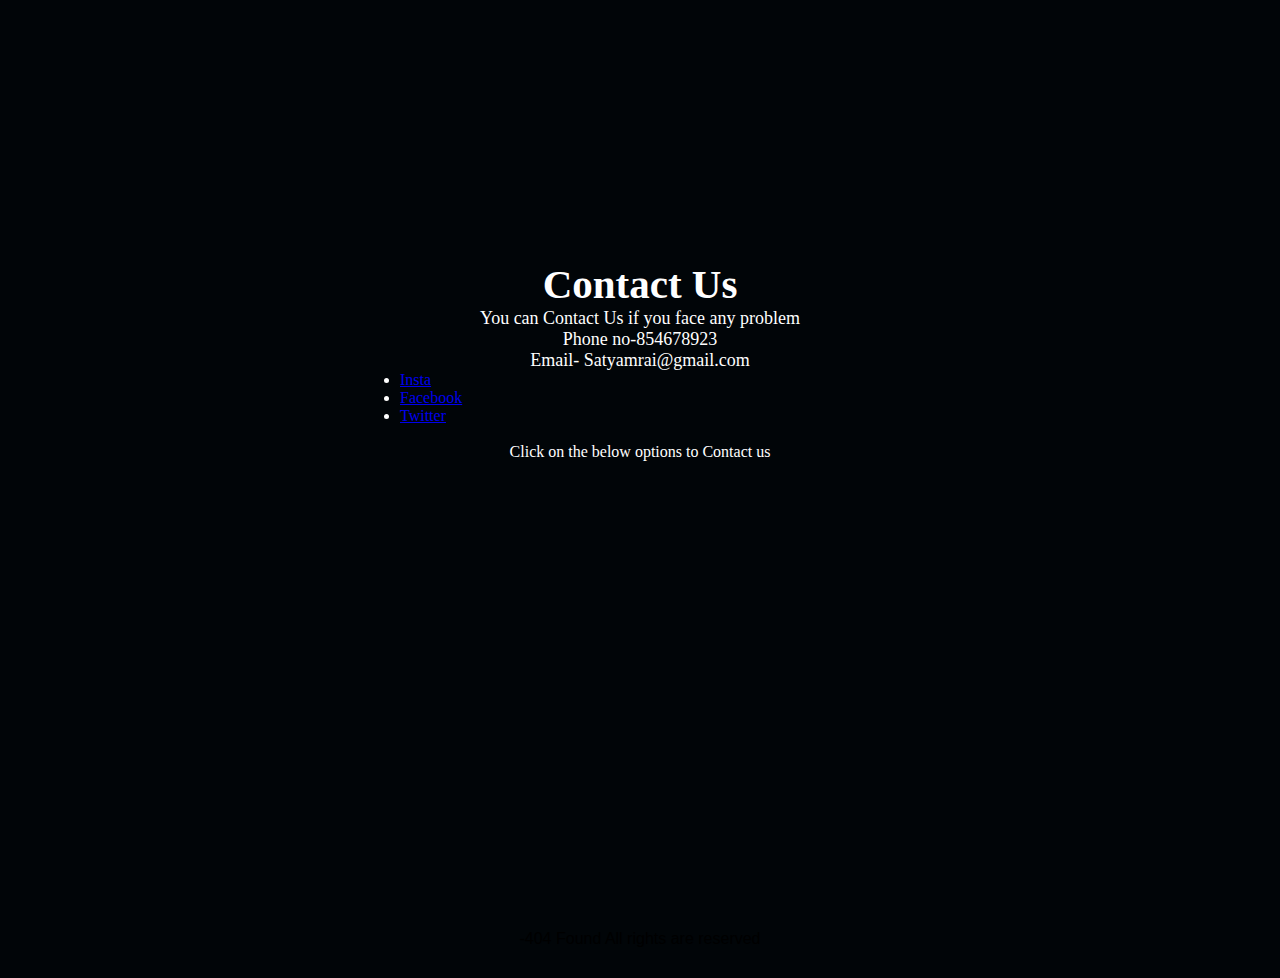
<file: contact.html>
<!DOCTYPE html>
<html>
<head>
	<title>Contact Us page</title>
</head>
<body>
    <style>
        * {
	margin: 0;
	padding: 0;
}

html {
	scroll-behaviour: smooth;
}

:root {
	--navbar-height: 59px;
}

.background {
	background-color: rgb(1, 5, 8);
	background-blend-mode: darken;
	background-size: cover;
}

.firstsection {
	height: 100vh;
}

.box-main {
	display: flex;
	justify-content: center;
	align-items: center;
	color: white;
	max-width: 50%;
	margin: auto;
	height: 80%;
}

.firstHalf {
	width: 75%;
	display: flex;
	flex-direction: column;
	justify-content: center;
}

.firstHalf img {
	display: flex;
	border-radius: 9050px;
}

.text-big {
	font-family: "Piazzolla", serif;
	font-weight: bold;
	font-size: 41px;
	text-align: center;
}

.text-small {
	font-family: "Sansita Swashed", cursive;
	font-size: 18px;
	text-align: center;
}
.center {
	text-align: center;
}

.text-footer {
	text-align: center;
	padding: 30px 0;
	font-family: "Ubuntu", sans-serif;
	display: flex;
	justify-content: center;
}

    </style>
	
	<section class="background firstsection">
		<div class="box-main">
			<div class="firstHalf">	
				<p class="text-big">Contact Us</p>

				<p class="text-small">
					You can Contact Us if you face any problem
				</p>
                <p class="text-small">
					Phone no-854678923<br>
                    Email- Satyamrai@gmail.com<br>
                    <li><a href="https://www.instagram.com/satyam_raiiiii/">Insta</a></li>
                    <li><a href="https://www.facebook.com/">Facebook</a></li>
                    <li><a href="https://www.Twitter.com/">Twitter</a></li>
				</p>
				<br>
				<p class="center"
				style="text-decoration:none;
						color:white;">
					Click on the below options to Contact us
				</p>

			</div>
		</div>
	</section>
	
	<footer class="background">
		<p class="text-footer">
			-404 Found All rights are reserved
		</p>

	</footer>
</body>

</html>
</file>
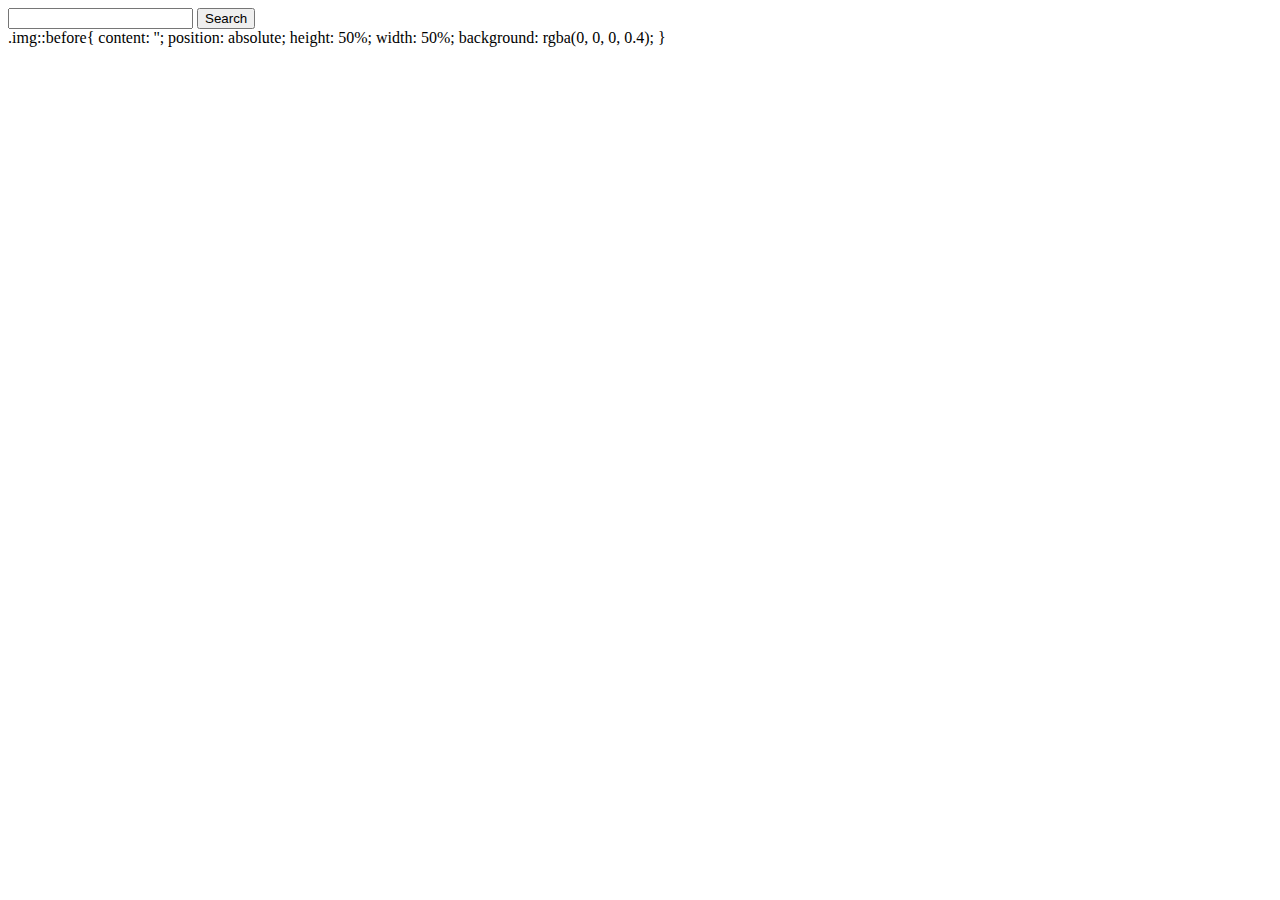
<file: demo.html>
<!DOCTYPE html>
<html lang="en">
<head>
    <meta charset="UTF-8">
    <meta http-equiv="X-UA-Compatible" content="IE=edge">
    <meta name="viewport" content="width=device-width, initial-scale=1.0">
    <title>Document</title>
</head>
<body>
    <script>// Get the search input element and the search results element
        const searchInput = document.querySelector('#searchInput');
        const searchResults = document.querySelector('#searchResults');
        
        // Function to handle the search
        function handleSearch() {
          // Get the search term from the input field
          const searchTerm = searchInput.value;
        
          // Perform the search using your preferred method
          // For example, you can use an API to fetch search results
          // and display them in the search results element
        
          // Display the search results in the search results element
          searchResults.innerHTML = `Search results for "${searchTerm}"`;
        }
        
        // Add an event listener to the search input element
        searchInput.addEventListener('input', handleSearch);
        </script>
</body>
</html>

<div class="rightNav">
    <input type="text" name="search" id="search">
    <button class="btn btn-sm">Search</button>
</div>
.img::before{
    content: '';
    position: absolute;
    height: 50%;
    width: 50%;
    background: rgba(0, 0, 0, 0.4);
  }<script type="text/tmpl" id="tmpl">
</file>
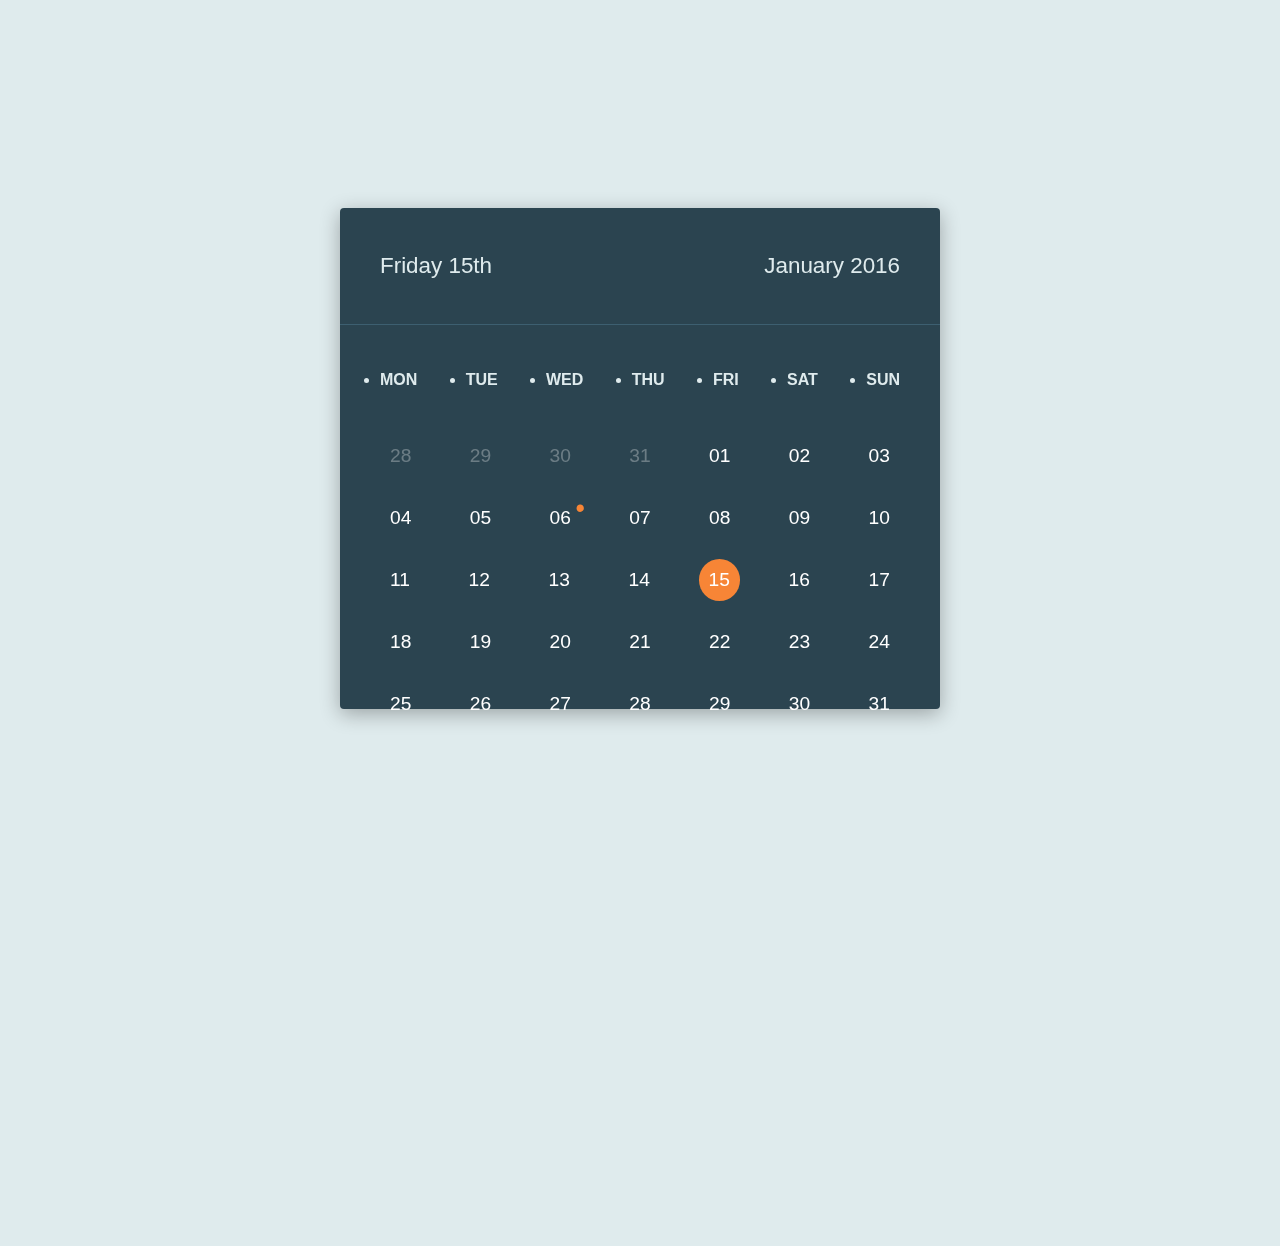
<file: event calender.html>
<!DOCTYPE html>
<html lang="en">
<head>
    <meta charset="UTF-8">
    <meta http-equiv="X-UA-Compatible" content="IE=edge">
    <meta name="viewport" content="width=device-width, initial-scale=1.0">
    <title>Document</title>
</head>
<body>
    <style> <!-- inspired by http://colorhunt.co/c/8184 and 
        https://dribbble.com/shots/2407357-Calendar%60 -->
        * {
            box-sizing: border-box;
            font-family: 'Roboto', sans-serif;
            list-style: none;
            margin: 0;
            outline: none;
            padding: 0;
          }
          
          a {
            text-decoration: none;
          }
          
          body, html {
            height: 100%;
          }
          
          body {
            background: #dfebed;
            font-family: 'Roboto', sans-serif;
          }
          
          .container {
            align-items: center;
            display: flex;
            height: 100%;
            justify-content: center;
            margin: 0 auto;
            max-width: 600px;
            width: 100%;
          }
          
          .calendar {
            background: #2b4450;
            border-radius: 4px;
            box-shadow: 0 5px 20px rgba(0, 0, 0, .3);
            height: 501px;
            perspective: 1000;
            transition: .9s;
            transform-style: preserve-3d;
            width: 100%;
          }
          
          /* Front - Calendar */
          .front {
            transform: rotateY(0deg);
          }
          
          .current-date {
            border-bottom: 1px solid rgba(73, 114, 133, .6);
            display: flex;
            justify-content: space-between;
            padding: 30px 40px;
          }
          
          .current-date h1 {
            color: #dfebed;
            font-size: 1.4em;
            font-weight: 300;
          }
          
          .week-days {
            color: #dfebed;
            display: flex;
            justify-content: space-between;
            font-weight: 600;
            padding: 30px 40px;
          }
          
          .days {
            display: flex;
            flex-wrap: wrap;
            justify-content: space-between;
          }
          
          .weeks {
            color: #fff;
            display: flex;
            flex-direction: column;
            padding: 0 40px;
          }
          
          .weeks div {
            display: flex;
            font-size: 1.2em;
            font-weight: 300;
            justify-content: space-between;
            margin-bottom: 20px;
            width: 100%;
          }
          
          .last-month {
            opacity: .3;
          }
          
          .weeks span {
            padding: 10px;
          }
          
          .weeks span.active {
            background: #f78536;
            border-radius: 50%;
          }
          
          .weeks span:not(.last-month):hover {
            cursor: pointer;
            font-weight: 600;
          }
          
          .event {
            position: relative;
          }
          
          .event:after {
            content: '•';
            color: #f78536;
            font-size: 1.4em;
            position: absolute;
            right: -4px;
            top: -4px;
          }
          
          /* Back - Event form */
          
          .back {
            height: 100%;
            transform: rotateY(180deg);
          }
          
          .back input {
            background: none;
            border: none;
            border-bottom: 1px solid rgba(73, 114, 133, .6);
            color: #dfebed;
            font-size: 1.4em;
            font-weight: 300;
            padding: 30px 40px;
            width: 100%;
          }
          
          .info {
            color: #dfebed;
            display: flex;
            flex-direction: column;
            font-weight: 600;
            font-size: 1.2em;
            padding: 30px 40px;
          }
          
          .info div:not(.observations) {
            margin-bottom: 40px;
          }
          
          .info span {
            font-weight: 300;
          }
          
          .info .date {
            display: flex;
            justify-content: space-between;
          }
          
          .info .date p {
            width: 50%;
          }
          
          .info .address p {
            width: 100%;
          }
          
          .actions {
            bottom: 0;
            border-top: 1px solid rgba(73, 114, 133, .6);
            display: flex;
            justify-content: space-between;
            position: absolute;
            width: 100%;
          }
          
          .actions button {
            background: none;
            border: 0;
            color: #fff;
            font-weight: 600;
            letter-spacing: 3px;
            margin: 0;
            padding: 30px 0;
            text-transform: uppercase;
            width: 50%;
          }
          
          .actions button:first-of-type {
            border-right: 1px solid rgba(73, 114, 133, .6);
          }
          
          .actions button:hover {
            background: #497285;
            cursor: pointer;
          }
          
          .actions button:active {
            background: #5889a0;
            outline: none;
          }
          
          /* Flip animation */
          
          .flip {
            transform: rotateY(180deg);
          }
          
          .front, .back {
            backface-visibility: hidden;
          }
          </style>
    <div class="container">
        <div class="calendar">
          <div class="front">
            <div class="current-date">
              <h1>Friday 15th</h1>
              <h1>January 2016</h1> 
            </div>
  
            <div class="current-month">
              <ul class="week-days">
                <li>MON</li>
                <li>TUE</li>
                <li>WED</li>
                <li>THU</li>
                <li>FRI</li>
                <li>SAT</li>
                <li>SUN</li>
              </ul>
  
              <div class="weeks">
                <div class="first">
                  <span class="last-month">28</span>
                  <span class="last-month">29</span>
                  <span class="last-month">30</span>
                  <span class="last-month">31</span>
                  <span>01</span>
                  <span>02</span>
                  <span>03</span>
                </div>
  
                <div class="second">
                  <span>04</span>
                  <span>05</span>
                  <span class="event">06</span>
                  <span>07</span>
                  <span>08</span>
                  <span>09</span>
                  <span>10</span>
                </div>
  
                <div class="third">
                  <span>11</span>
                  <span>12</span>
                  <span>13</span>
                  <span>14</span>
                  <span class="active">15</span>
                  <span>16</span>
                  <span>17</span>
                </div>
  
                <div class="fourth">
                  <span>18</span>
                  <span>19</span>
                  <span>20</span>
                  <span>21</span>
                  <span>22</span>
                  <span>23</span>
                  <span>24</span>
                </div>
  
                <div class="fifth">
                  <span>25</span>
                  <span>26</span>
                  <span>27</span>
                  <span>28</span>
                  <span>29</span>
                  <span>30</span>
                  <span>31</span>
                </div>
              </div>
            </div>
          </div>
  
          <div class="back">
            <input placeholder="What's the event?">
            <div class="info">
              <div class="date">
                <p class="info-date">
                Date: <span>Jan 15th, 2016</span>
                </p>
                <p class="info-time">
                  Time: <span>6:35 PM</span>
                </p>
              </div>
              <div class="address">
                <p>
                  Address: <span>129 W 81st St, New York, NY</span>
                </p>
              </div>
              <div class="observations">
                <p>
                  Observations: <span>Be there 15 minutes earlier</span>
                </p>
              </div>
            </div>
  
            <div class="actions">
              <button class="save">
                Save <i class="ion-checkmark"></i>
              </button>
              <button class="dismiss">
                Dismiss <i class="ion-android-close"></i>
              </button>
            </div>
          </div>
  
        </div>
      </div>
      <script>var app = {
        settings: {
          container: $('.calendar'),
          calendar: $('.front'),
          days: $('.weeks span'),
          form: $('.back'),
          input: $('.back input'),
          buttons: $('.back button')
        },
      
        init: function() {
          instance = this;
          settings = this.settings;
          this.bindUIActions();
        },
      
        swap: function(currentSide, desiredSide) {
          settings.container.toggleClass('flip');
      
          currentSide.fadeOut(900);
          currentSide.hide();
          desiredSide.show();
      
        },
      
        bindUIActions: function() {
          settings.days.on('click', function(){
            instance.swap(settings.calendar, settings.form);
            settings.input.focus();
          });
      
          settings.buttons.on('click', function(){
            instance.swap(settings.form, settings.calendar);
          });
        }
      }
      
      app.init();
</script>
    
</body>
</html>
</file>
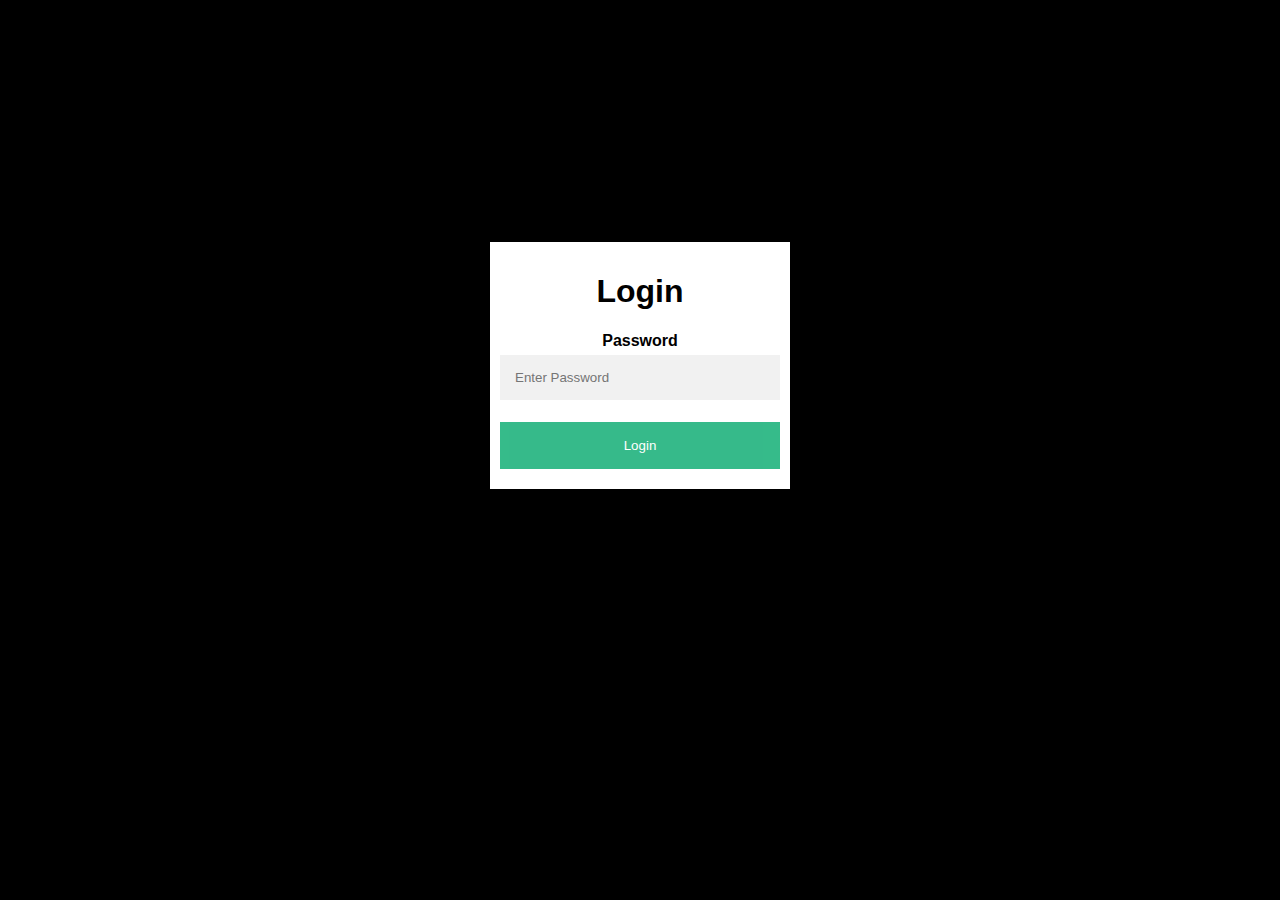
<file: form.html>
<!DOCTYPE html>
<html>
<head>
<meta name="viewport" content="width=device-width, initial-scale=1">
<style>
body {font-family: Arial, Helvetica, sans-serif;}
* {box-sizing: border-box;}

/* Button used to open the contact form - fixed at the bottom of the page */
.open-button {
  background-color: #555;
  color: white;
  padding: 16px 20px;
  border: none;
  cursor: pointer;
  opacity: 0.8;
  position: fixed;
  bottom: 23px;
  right: 28px;
  width: 280px;
}

/* The popup form - hidden by default */
.form-popup {
  display: none;
  position: fixed;
  bottom: 0;
  right: 15px;
  border: 3px solid #f1f1f1;
  z-index: 9;
}

/* Add styles to the form container */
.form-container {
  max-width: 300px;
  padding: 10px;
  background-color: white;
}

/* Full-width input fields */
.form-container input[type=text], .form-container input[type=password] {
  width: 100%;
  padding: 15px;
  margin: 5px 0 22px 0;
  border: none;
  background: #f1f1f1;
}

/* When the inputs get focus, do something */
.form-container input[type=text]:focus, .form-container input[type=password]:focus {
  background-color: #ddd;
  outline: none;
}

/* Set a style for the submit/login button */
.form-container .btn {
  background-color: #04AA6D;
  color: white;
  padding: 16px 20px;
  border: none;
  cursor: pointer;
  width: 100%;
  margin-bottom:10px;
  opacity: 0.8;
}

/* Add a red background color to the cancel button */
.form-container .cancel {
  background-color: red;
}

/* Add some hover effects to buttons */
.form-container .btn:hover, .open-button:hover {
  opacity: 1;
}
</style>
</head>
<body bgcolor="black">


<center>
<br><br><br>
<br><br><br>
<br><br><br>
<br><br><br>
<br>
  <form  class="form-container" method="post" id="login-form">
    <h1>Login</h1>

   
    <label for="psw"><b>Password</b></label>
    <input type="password" placeholder="Enter Password" name="password" id="password" required>

    <button type="submit" class="btn">Login</button>
  </form>
</div>
<script>
    const form = document.getElementById('login-form');
const passwordInput = document.getElementById('password');
const correctPassword = 'password123'; // Replace with your correct password

form.addEventListener("click", function(event) {
  event.preventDefault(); // Prevent the form from submitting

  const password = passwordInput.value;

  if (password === correctPassword) {
    window.location.href="display.php"; // Replace with the URL of the page you want to redirect to
  } else {
    alert('Incorrect password. Please try again.'); // Show an error message
  }
});
</script>



</body>
</html>
</file>
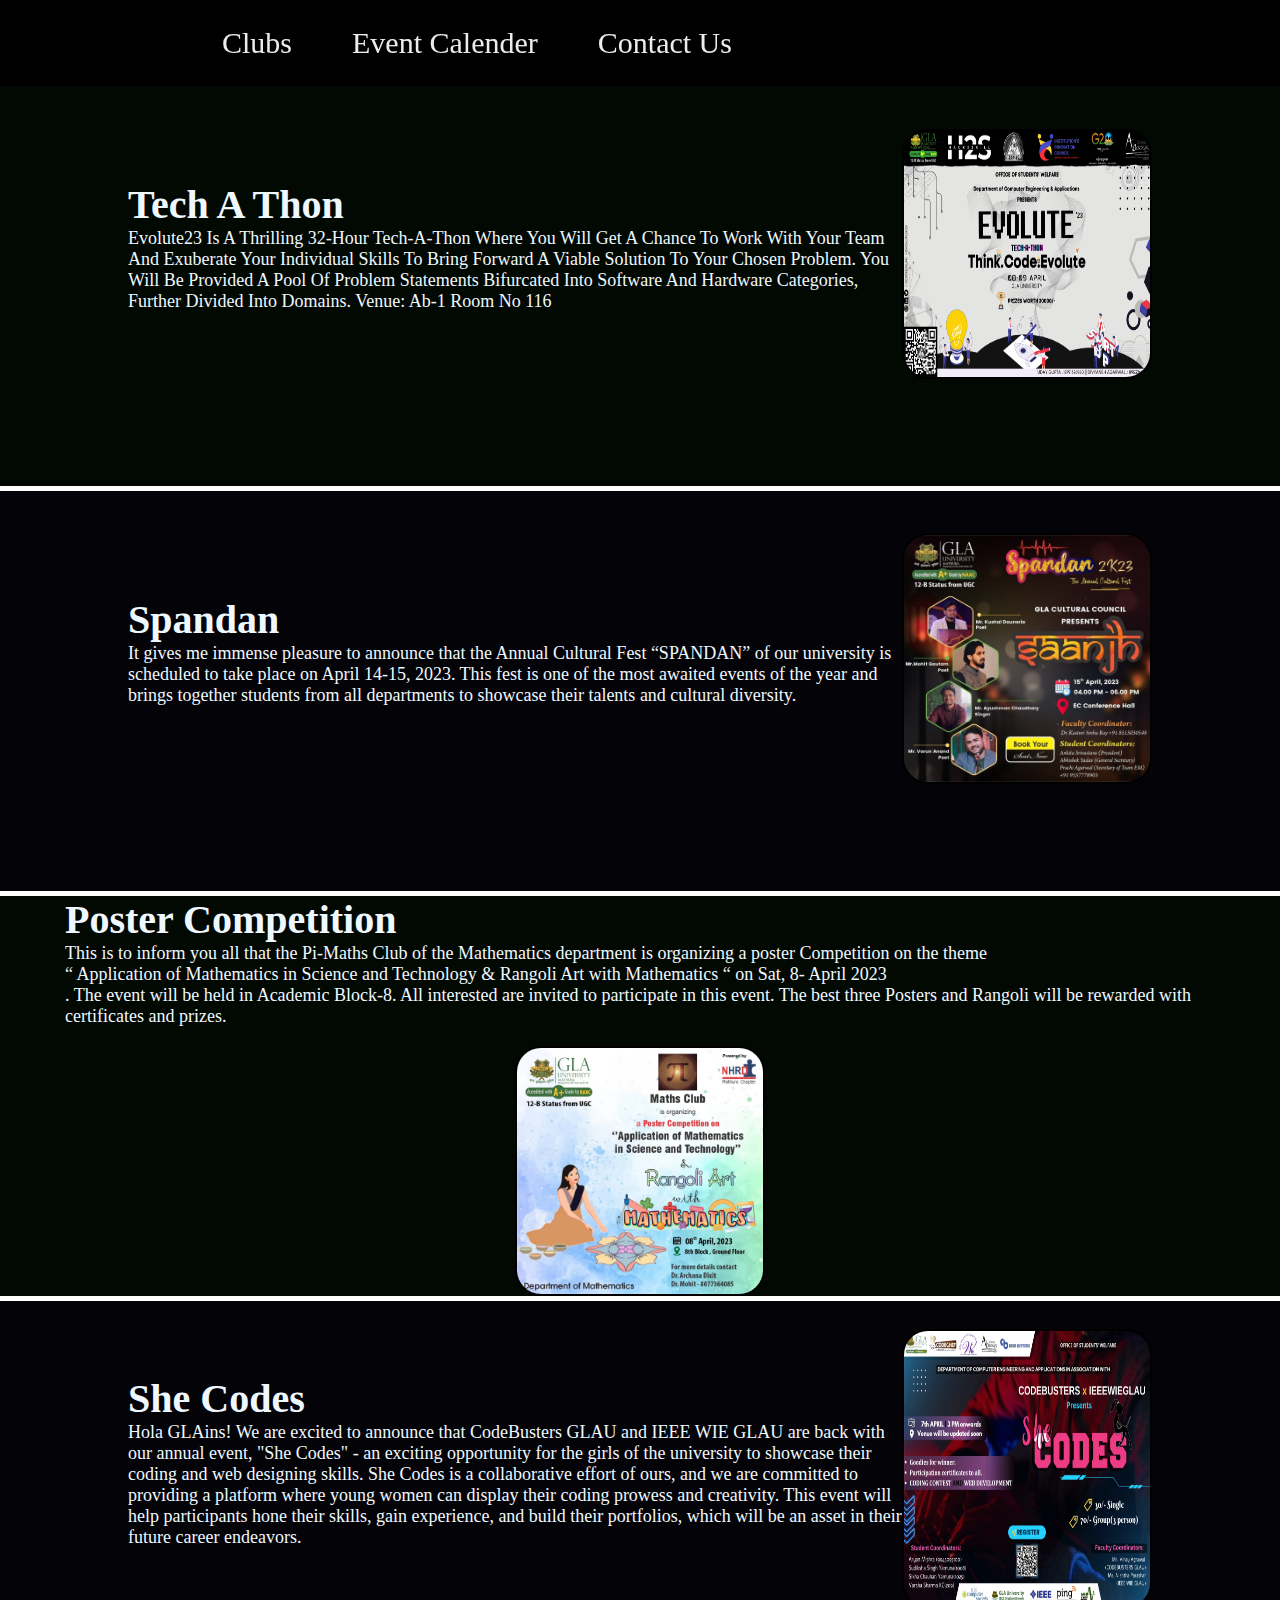
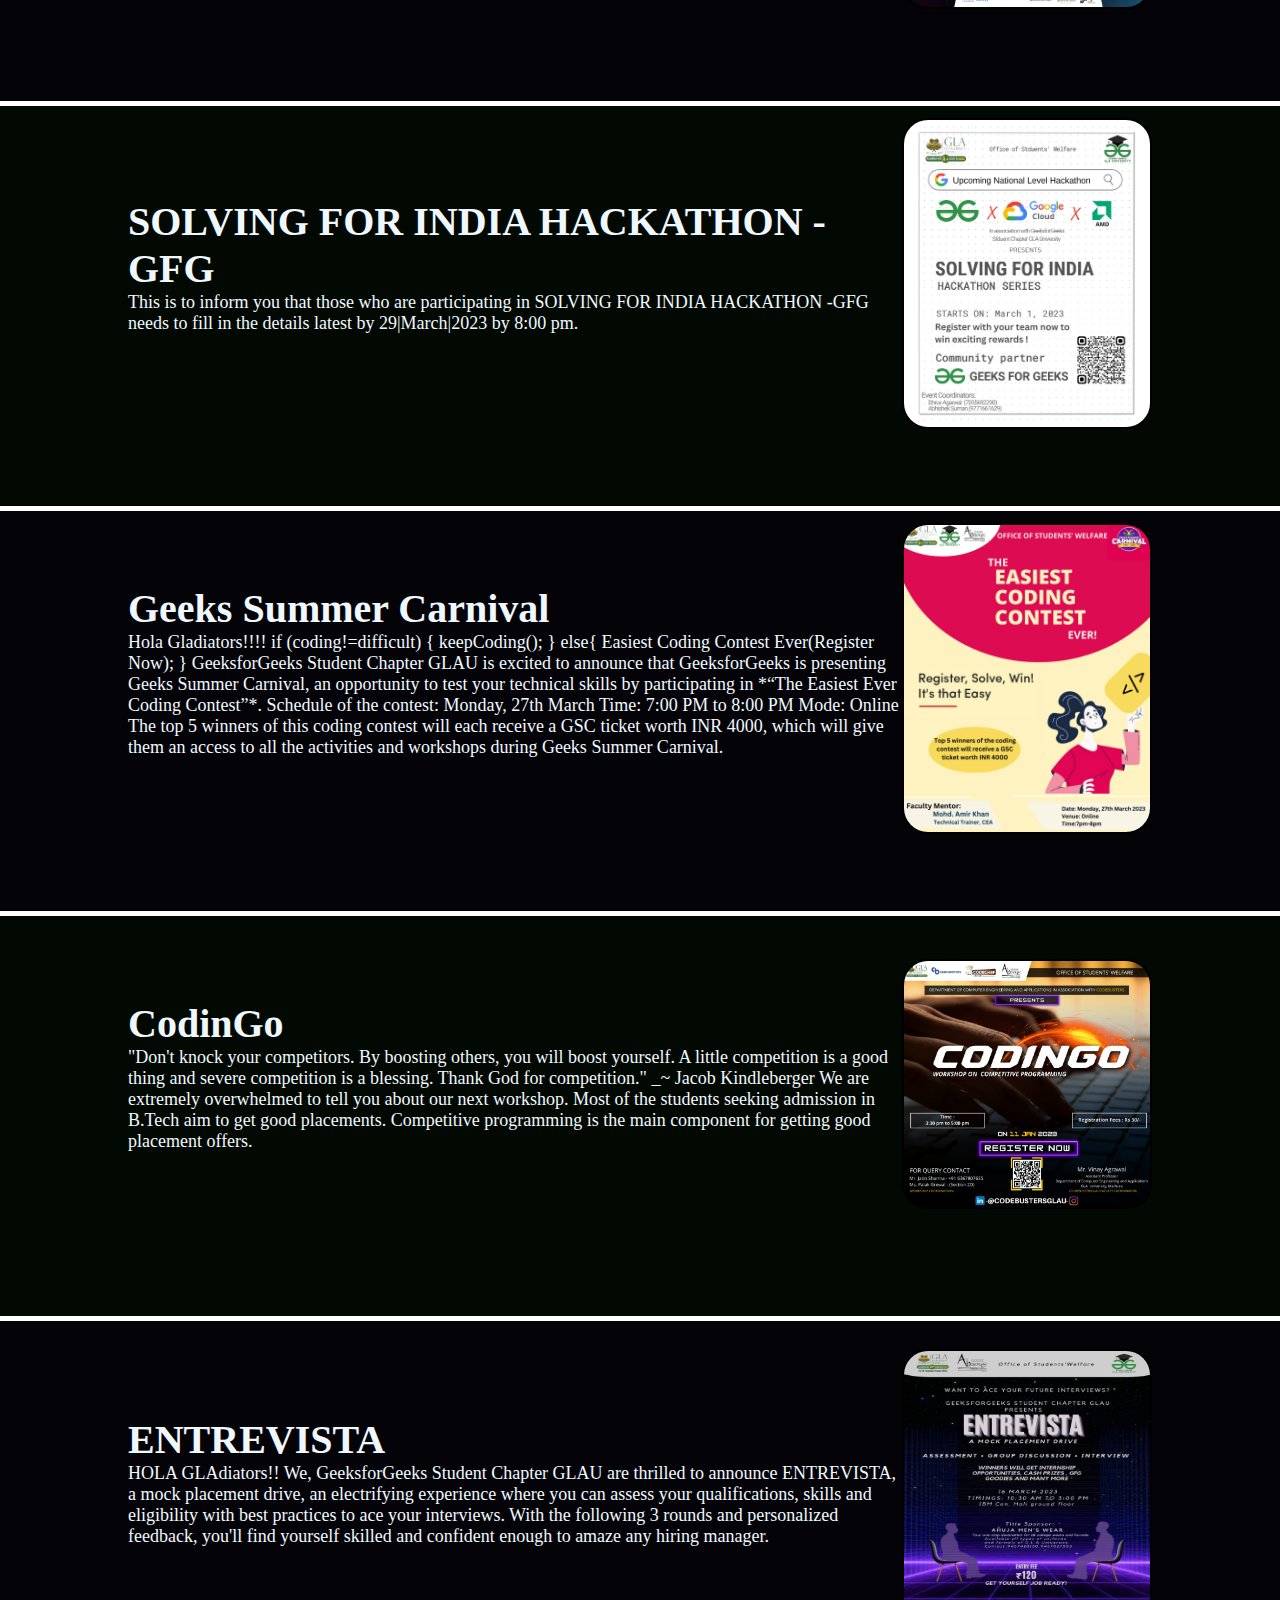
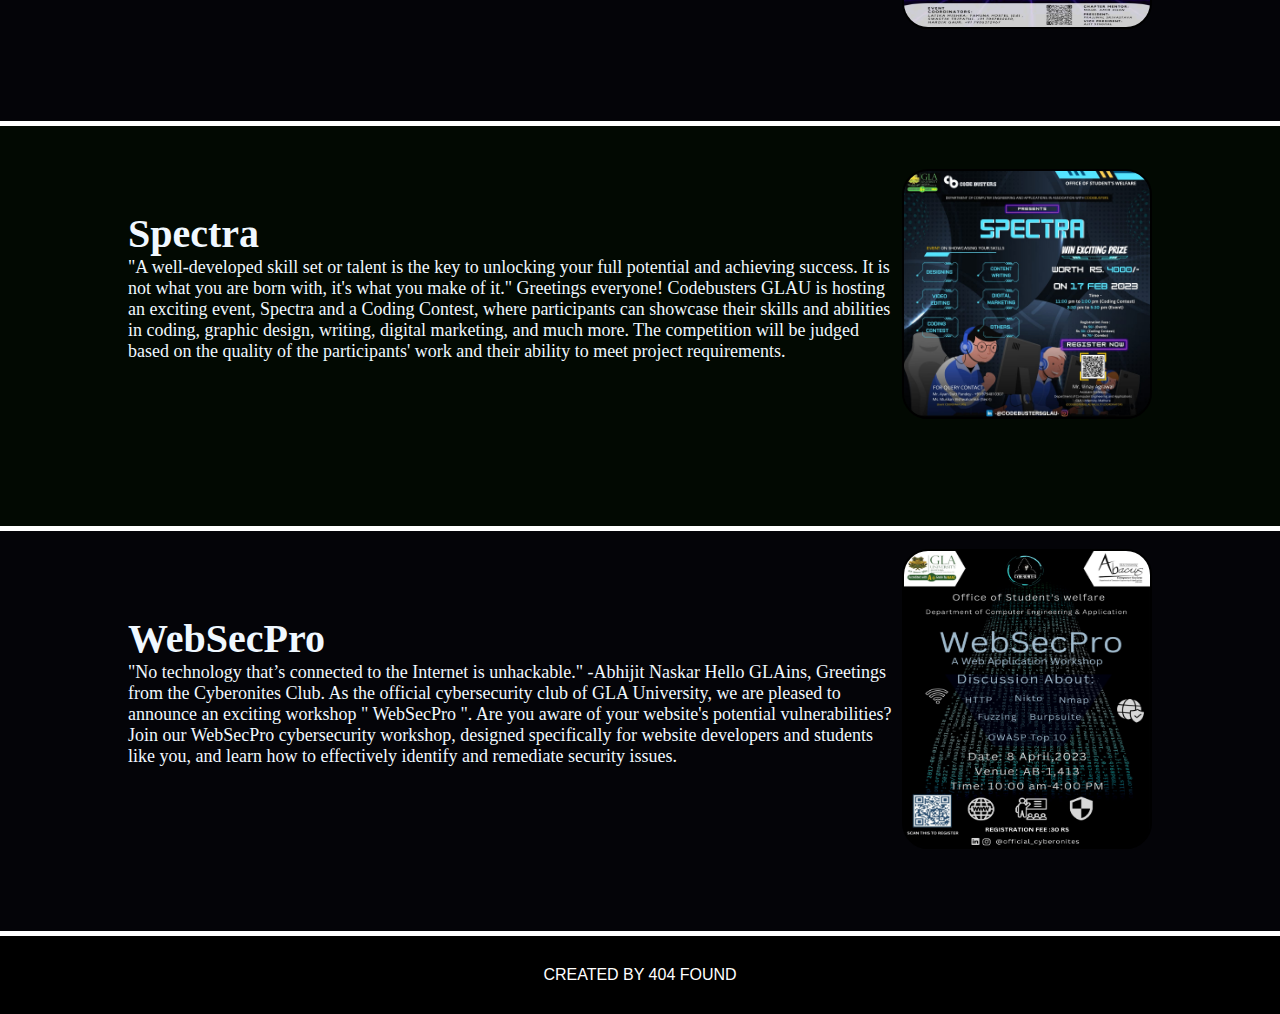
<file: interface.html>
<!DOCTYPE html>

<html>

<head>
	<title>Simple web Development Template</title>

	<style>
		* {
			margin: 0;
			padding: 0;
			box-sizing: border-box;
			box-shadow: crimson;
		}


		.navbar {
			display: flex;
			align-items: center;
			justify-content: center;
			position: sticky;
			top: 0;
			cursor: pointer;
		}

		.background {
			background: rgba(0, 0,0,2);
			background-blend-mode: darken;
			background-size: cover;
		}

		.nav-list {
			width: 70%;
			display: flex;
			align-items: center;
			font-size: 30px;
		}

		.logo {
			display: flex;
			justify-content: center;
			align-items: center;
             text-align: left;
             
             
		}

		.logo img {
			width: 180px;
			border-radius: 50px;
            padding: 30px;
            
           ;
            
		}

		.nav-list li  {
			list-style: none;
			padding: 26px 30px;
			text-align: left;
		
			
		}
		.nav-list li :hover {
			list-style: none;
			padding: 0px 30px;
			transition: 0.5s;
			display: block;
			background: rgb(201, 43, 29);
			border: none;
			border-radius: 5px;
		}
			
		

		.nav-list li a {
			text-decoration: none;
			color: rgb(237, 235, 235);
			text-align: left;
		}

		.nav-list li a:hover {
			color: rgb(1, 5, 5);
			
		}

		.rightnav {
			width: 30%;
			text-align: right;
		}

		#search {
			padding: 5px;
			font-size: 17px;
			border: 2px solid grey;
			border-radius: 9px;
		}

		.firstsection {
			background-color: rgb(2, 9, 2);
			height: 400px;
			/* border-radius: 5px; */
			margin-bottom: 5px;
		}

		.secondsection {
			background-color: rgb(4, 4, 8);
			height: 400px;
			margin-bottom: 5px;
		}
        .thirdsection {
			background-color: rgb(2, 5, 6);
			height: 400px;
			margin-bottom: 5px;
		}


		.box-main {
			display: flex;
			justify-content: center;
			align-items: center;
			color: black;
			max-width: 80%;
			margin: auto;
			height: 80%;
		}

		.firsthalf {
			width: 100%;
			display: flex;
			flex-direction: column;
			justify-content: center;
		}

		.secondhalf {
			width: 30%;
		}

		.secondhalf img {
			width: 70%;
			border: 4px solid rgb(247, 192, 192);
			border-radius: 150px;
			display: block;
			margin: auto;
		}

		.text-big {
			font-family: 'Piazzolla', serif;
			font-weight: bold;
			font-size: 40px;
			color: aliceblue;
		}

		.text-small {
			font-size: 18px;
			color: aliceblue;
		}

		.btn {
			padding: 8px 20px;
			margin: 7px 0;
			border: 2px solid rgb(255, 252, 252);
			border-radius: 8px;
			background: none;
			color: rgb(245, 241, 241);
			cursor: pointer;
		}

		.btn-sm {
			padding: 6px 10px;
			vertical-align: middle;
		}

		.section {
			height: 400px;
			display: flex;
			align-items: center;
			justify-content: center;
			max-width: 90%;
			margin: auto;
		}

		.section-Left {
			flex-direction: row-reverse;
		}

		.paras {
			padding: 0px 65px;
		}

		.thumbnail img {
			width: 250px;
			border: 2px solid black;
			border-radius: 26px;
			margin-top: 19px;
		}

		.center {
			text-align: center;
		}

		.text-footer {
			text-align: center;
			padding: 30px 0;
			font-family: 'Ubuntu', sans-serif;
			display: flex;
			justify-content: center;
			color: white;
		}
        .thumbnail:hover  {
            transition: 0.5s;
        transform: scale(1.2);
        
        background-color: transparent;
        margin:0;
    }
      
	</style>
</head>

<body>
	<nav class="navbar background">
		<ul class="nav-list">
			<li><a href="club1.html">Clubs </a></li>
			<li><a href="calender.html">Event Calender</a></li>
			<li><a href="contact.html">Contact Us</a></li>
		</ul>

        

	</nav>

	<section class="firstsection">
		<div class="box-main">
			<div class="firstHalf">
				<h1 class="text-big" id="web">Tech A Thon</h1>
				<p class="text-small">
					Evolute23 Is A Thrilling 32-Hour Tech-A-Thon Where You Will Get A Chance To Work With Your Team And Exuberate Your Individual Skills To Bring Forward A Viable Solution To Your Chosen Problem.
                     You Will Be Provided A Pool Of Problem Statements Bifurcated Into Software And Hardware Categories, Further Divided Into Domains.
                      Venue: Ab-1 Room No 116
				</p>


			</div>
            <div class="thumbnail">
			<img src= "techthon.png" alt="" height="250px">
            
		</div>
		</div>
	</section>


			
		</div>
	</section>
    <section class="secondsection" >
<div class="box-main">
			<div class="firstHalf">
			<h1 class="sectionTag text-big">Spandan</h1>

			<p class="sectionSubTag text-small">
				It gives me immense pleasure to announce that the Annual Cultural Fest “SPANDAN” of
                    our university is scheduled to take place on April 14-15, 2023. This fest is one of the most
                    awaited events of the year and brings together students from all departments to showcase
                    their talents and cultural diversity.
			</p>


		</div>

		<div class="thumbnail">
			<img src= "spandan.jpg" alt="">
		</div>
	</section>

	<section class="firstsection">
		<div class="paras">
			<h1 class="sectionTag text-big">Poster Competition</h1>

			<p class="sectionSubTag text-small">
				This is to inform you all that the Pi-Maths Club of the Mathematics department is organizing a poster Competition on the theme <br>
                “ Application of Mathematics in Science and Technology  & Rangoli Art with Mathematics “ on Sat, 8- April 2023<br>. The event will be held in Academic Block-8.
                 All  interested are invited to participate in this event. 
                The best three Posters and Rangoli will be rewarded with certificates and prizes.
			</p>

		</div>

		<div class="thumbnail">
		
		<center>
			<img src= "painting.jpg" alt="" ></center>
		</div>
	</section>
      
     
    <section class="secondsection">
		<div class="box-main">
			<div class="firstHalf">
				<h1 class="text-big" id="web">She Codes</h1>
				<p class="text-small">
					Hola GLAins! We are excited to announce that CodeBusters GLAU and IEEE WIE GLAU are back with our annual event,
                     "She Codes" - an exciting opportunity for the girls of the university to showcase their coding and web designing skills.
                        She Codes is a collaborative effort of ours, and we are committed to providing a platform where young women can display
                         their coding prowess and creativity. This event will help participants hone their skills, gain experience, and build their portfolios,
                          which will be an asset in their future career endeavors.

				</p>


			</div>
            <div class="thumbnail">
			<img src= "shecode.jpg" alt="" height="280px">
		</div>
		</div>
	</section>

    <section class="firstsection">
		<div class="box-main">
			<div class="firstHalf">
				<h1 class="text-big" id="web">SOLVING FOR INDIA HACKATHON -GFG</h1>
				<p class="text-small">
					This is to inform you that those who are participating in SOLVING FOR INDIA HACKATHON -GFG 
                    needs to fill in the details latest by 29|March|2023 by 8:00 pm.

				</p>


			</div>
            <div class="thumbnail">
			<img src= "gfg.jpg" alt="">
		</div>
		</div>
	</section>

    <section class="secondsection">
		<div class="box-main">
			<div class="firstHalf">
				<h1 class="text-big" id="web">Geeks Summer Carnival</h1>
				<p class="text-small">
					Hola Gladiators!!!!

if (coding!=difficult) {
keepCoding();
} else{ 
Easiest Coding Contest Ever(Register Now);
 }
GeeksforGeeks Student Chapter GLAU is excited to announce that GeeksforGeeks  is presenting Geeks Summer Carnival,
 an opportunity to test your technical skills by participating in *“The Easiest Ever Coding Contest”*.
Schedule of the contest: Monday, 27th March
Time: 7:00 PM to 8:00 PM
Mode: Online
The top 5 winners of this coding contest will each receive a GSC ticket worth INR 4000, which will give them an access to all the activities and workshops during Geeks Summer Carnival.


				</p>


			</div>
            <div class="thumbnail">
			<img src= "summer.jpg" alt="">
		</div>
		</div>
	</section>
     
    <section class="firstsection">
		<div class="box-main">
			<div class="firstHalf">
				<h1 class="text-big" id="web">CodinGo</h1>
				<p class="text-small">
					"Don't knock your competitors. By boosting others, you will boost yourself. 
                    A little competition is a good thing and severe competition is a blessing. Thank God for competition."
            _~ Jacob Kindleberger
                We are extremely overwhelmed to tell you about our next workshop. Most of the students seeking admission in B.Tech aim to get good placements. Competitive programming is the main component for getting good placement offers.

				</p>


			</div>
            <div class="thumbnail">
			<img src= "codingo.jpg" alt="">
		</div>
		</div>
	</section>

    <section class="secondsection">
		<div class="box-main">
			<div class="firstHalf">
				<h1 class="text-big" id="web">ENTREVISTA</h1>
				<p class="text-small">
					HOLA GLAdiators!!
        We, GeeksforGeeks Student Chapter GLAU are thrilled to announce ENTREVISTA, a mock placement drive, an electrifying 
        experience where you can assess your qualifications, skills and eligibility with best practices to ace your interviews. 
        With the following 3 rounds and personalized feedback, you'll find yourself skilled and confident enough to amaze any hiring manager.

				</p>


			</div>
            <div class="thumbnail">
			<img src= "entrevista.jpg" alt="" height="280px">
		</div>
		</div>
	</section>

    <section class="firstsection">
		<div class="box-main">
			<div class="firstHalf">
				<h1 class="text-big" id="web">Spectra</h1>
				<p class="text-small">
					"A well-developed skill set or talent is the key to unlocking your full potential and achieving success.
                     It is not what you are born with, it's what you make of it."
Greetings everyone! Codebusters GLAU is hosting an exciting event, Spectra and a Coding Contest,
 where participants can showcase their skills and abilities in coding, graphic design, writing, digital marketing, and much more. 
 The competition will be judged based on the quality of the participants' work and their ability to meet project requirements.


				</p>


			</div>
            <div class="thumbnail">
			<img src= "spectra.jpg" alt="">
		</div>
		</div>
	</section>

    <section class="secondsection" >
        <div class="box-main">
                    <div class="firstHalf">
                    <h1 class="sectionTag text-big">WebSecPro</h1>
        
                    <p class="sectionSubTag text-small">
                        "No technology that’s connected to the Internet is unhackable." -Abhijit Naskar 
                        Hello GLAins,
                       
                       Greetings from the Cyberonites Club. 
                       
                       As the official cybersecurity club of GLA University, we are pleased to announce an exciting workshop " WebSecPro ".
                       
                       Are you aware of your website's potential vulnerabilities? Join our WebSecPro cybersecurity workshop, designed specifically for website developers and students like you, and learn how to effectively identify and remediate security issues.
                       
                    </p>
        
        
                </div>
        
                <div class="thumbnail">
                    <img src= "web.jpg" alt="" height="300px">
                </div>
            </section>

	<footer class="background">
		<p class="text-footer">
			
          CREATED BY 404 FOUND
		</p>



	</footer>
</body>

</html>
</file>
